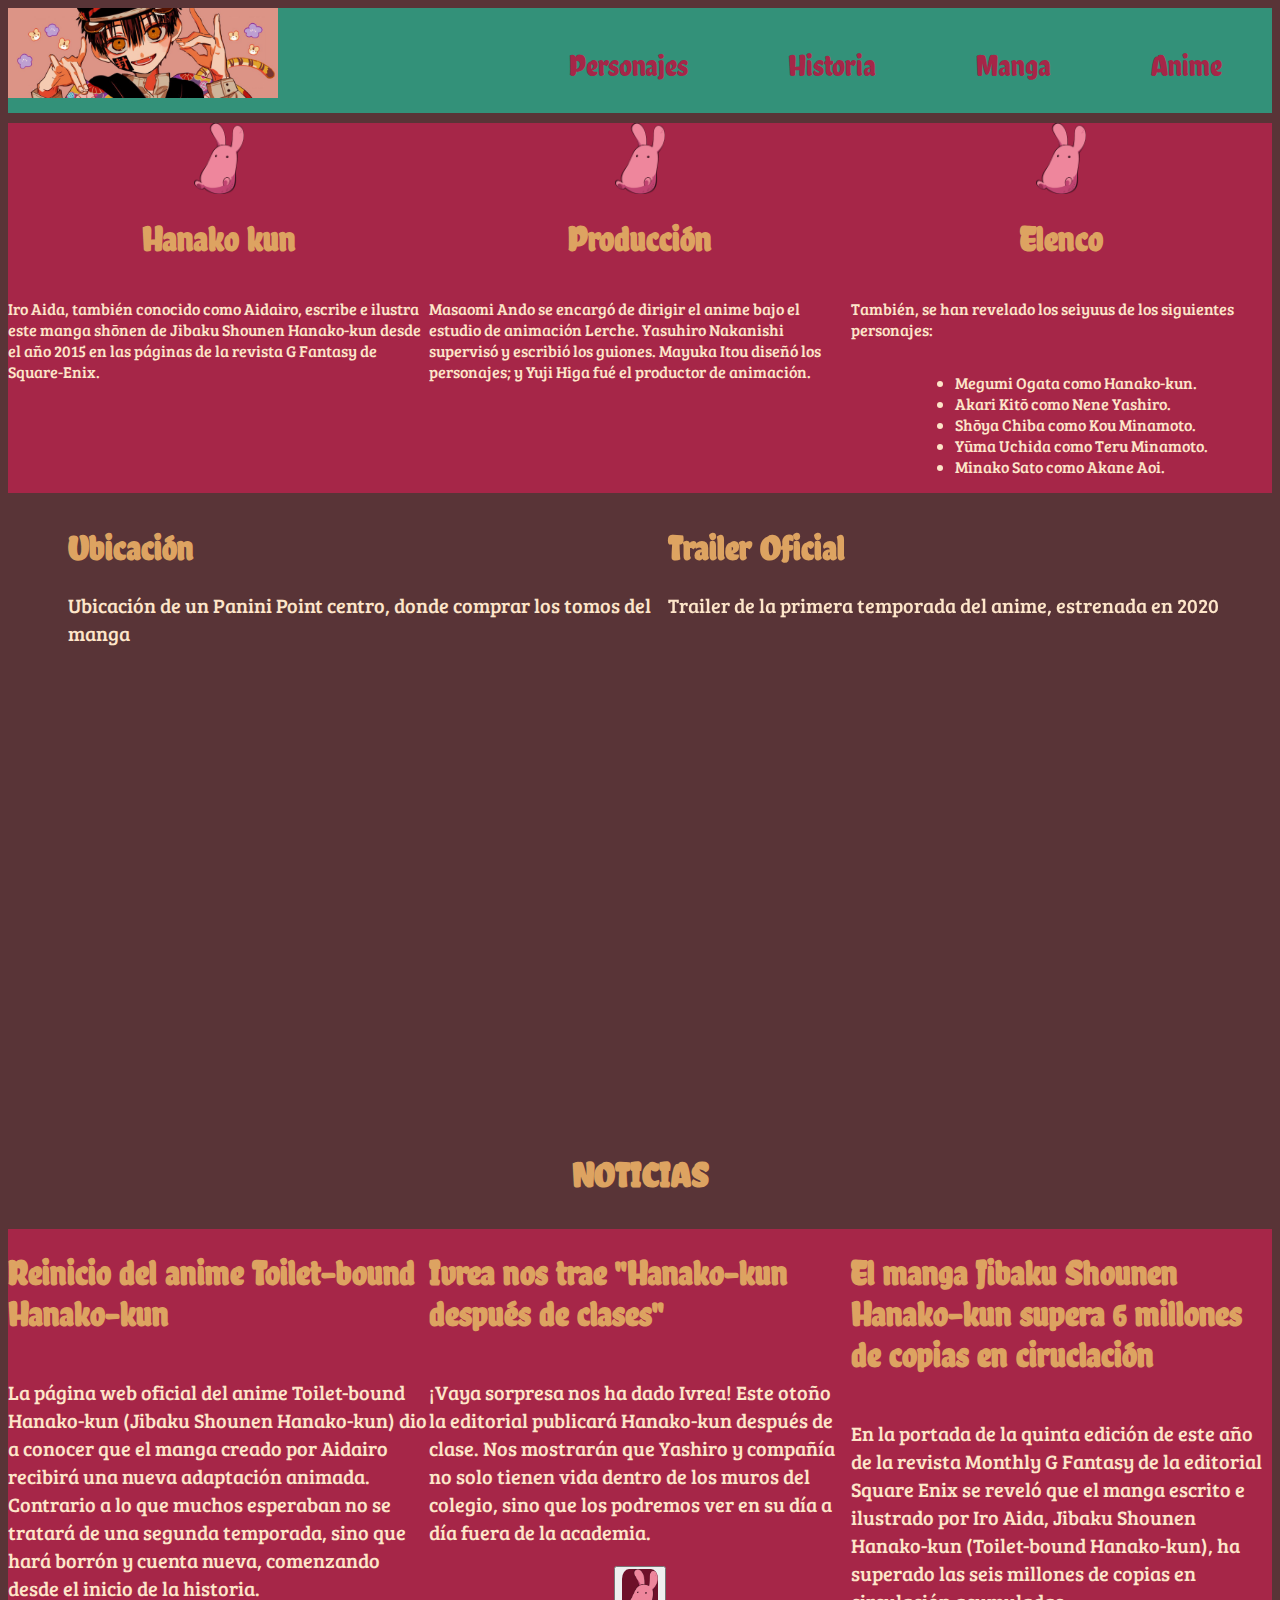
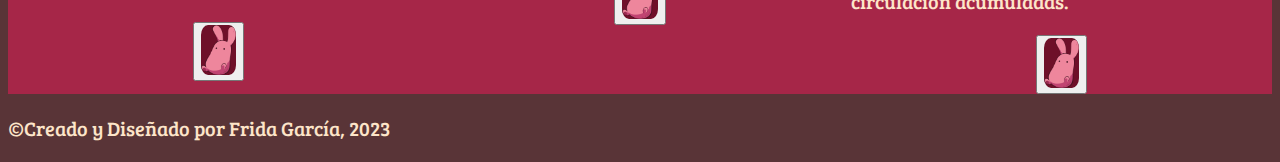
<file: index.html>
<!DOCTYPE html>
<html lang="es">
<head>
    <meta charset="UTF-8">
    <meta name="viewport" content="width=device-width, initial-scale=1.0">
    <link rel="stylesheet" href="style.css">
    <link href="https://cdn.jsdelivr.net/npm/bootstrap@5.3.0/dist/css/bootstrap.min.css" rel="stylesheet" integrity="sha384-9ndCyUaIbzAi2FUVXJi0CjmCapSmO7SnpJef0486qhLnuZ2cdeRhO02iuK6FUUVM" crossorigin="anonymous">
    <script defer src="./main.js"></script>
    <title>Hanako Kun</title>
    
</head>
<body>
    <header>
        <div>
             <img src="./Imágenes/banner hanako.jpeg" alt="Banner Hanako">
        </div>
        <nav>
            <ul>
                <a href="Personajes.html"><li>Personajes</li></a>
                <a href="Historia.html"><li>Historia</li></a>
                <a href="Manga.html"><li>Manga</li></a>
                <a href="Anime.html"><li>Anime</li></a>
            </ul> 
        </nav>
    </header>
  
    <div class="main">
        <div class="caja">
                <img src="./Imágenes/Mokke.webp" alt="Mokke">
                <h1>Hanako kun</h1>
                <p>Iro Aida, también conocido como Aidairo, escribe e ilustra este manga 
                shōnen de Jibaku Shounen Hanako-kun desde el año 2015 en las páginas de la revista G Fantasy de Square-Enix. </p>
        </div>

        <div class="caja">
                <img src="./Imágenes/Mokke.webp" alt="Mokke">
                <h1>Producción</h1> 
                <p>Masaomi Ando se encargó de dirigir el anime bajo el estudio de animación Lerche. 
                Yasuhiro Nakanishi supervisó y escribió los guiones. Mayuka Itou diseñó los personajes; y Yuji Higa fué el productor de animación.</p>
        </div>

        <div class="caja">
                <img src="./Imágenes/Mokke.webp" alt="Mokke">
                <h1>Elenco</h1>
                <p>También, se han revelado los seiyuus de los siguientes personajes:</p>
                    <ul id="lista">
                        <li>Megumi Ogata como Hanako-kun.</li>
                        <li>Akari Kitō como Nene Yashiro.</li>
                        <li>Shōya Chiba como Kou Minamoto.</li>
                        <li>Yūma Uchida como Teru Minamoto.</li>
                        <li>Minako Sato como Akane Aoi.</li>
                    </ul>
        </div>
    </div>

    <div class="recursos">
        <div>
            <h1>Ubicación</h1>
            <p>Ubicación de un Panini Point centro, donde comprar los tomos del manga</p>
            <iframe src="https://www.google.com/maps/embed?pb=!1m18!1m12!1m3!1d7525.148730209363!2d-99.14562905630372!3d19.430788!2m3!1f0!2f0!3f0!3m2!1i1024!2i768!4f13.1!3m3!1m2!1s0x85d1f9e2577cb16d%3A0x1641d27345a5e144!2sTienda%20Panini%20Frikiplaza%20S%C3%B3tano!5e0!3m2!1ses!2smx!4v1689350469993!5m2!1ses!2smx" width="600" height="450" style="border:0;" allowfullscreen="" loading="lazy" referrerpolicy="no-referrer-when-downgrade"></iframe>
        </div>

        <div>
            <h1>Trailer Oficial</h1>
            <p>Trailer de la primera temporada del anime, estrenada en 2020</p>
            <iframe width="560" height="315" src="https://www.youtube.com/embed/5HhN15iuHfw" title="YouTube video player" frameborder="0" allow="accelerometer; autoplay; clipboard-write; encrypted-media; gyroscope; picture-in-picture; web-share" allowfullscreen></iframe>
        </div>
    </div>
    <div class="titulonoticia">    
        <h1>NOTICIAS</h1>
    </div>

    <div class="contenedor">
        <div class="noticias">
            <h1>Reinicio del anime Toilet-bound Hanako-kun</h1>
            <div id="contenido">
                <p>La página web oficial del anime Toilet-bound Hanako-kun (Jibaku Shounen Hanako-kun) dio a conocer que el manga creado por Aidairo 
                    recibirá una nueva adaptación animada. Contrario a lo que muchos esperaban no se tratará de una segunda temporada, 
                    sino que hará borrón y cuenta nueva, comenzando desde el inicio de la historia. 
                </p>
            </div>
            <button onclick='muestra_oculta("contenido")'class="btn btn-#6b122a" form="contenido" > <img src="./Imágenes/Mokke.webp" alt="mokke"></button>
        </div>
        <div class="noticias">
            <h1>Ivrea nos trae "Hanako-kun después de clases"</h1>
            <div id="contenido1">
                <p>
                    ¡Vaya sorpresa nos ha dado Ivrea! Este otoño la editorial publicará Hanako-kun después de clase. Nos mostrarán que Yashiro y compañía 
                    no solo tienen vida dentro de los muros del colegio, sino que los podremos ver en su día a día fuera de la academia.
                </p>
            </div>
            <button onclick='muestra_oculta("contenido1")' class="btn btn-#6b122a" form="contenido1" ><img src="./Imágenes/Mokke.webp" alt="mokke"></button>
        </div>
        <div class="noticias">
            <h1>El manga Jibaku Shounen Hanako-kun supera 6 millones de copias en ciruclación</h1>
            <div id="contenido2">
                <p>
                    En la portada de la quinta edición de este año de la revista Monthly G Fantasy de la editorial Square Enix se reveló que el manga escrito 
                    e ilustrado por Iro Aida, Jibaku Shounen Hanako-kun (Toilet-bound Hanako-kun), ha superado las seis millones de copias en circulación acumuladas.
                </p>
            </div>
            <button onclick='muestra_oculta("contenido2")' class="btn btn-#6b122a" form="contenido2" ><img src="./Imágenes/Mokke.webp" alt="mokke"></button>
        </div>
    </div>

   <footer>
    <p>&copy;Creado y Diseñado por Frida García, 2023</p>
   </footer>
   
</body>
</html>
</file>
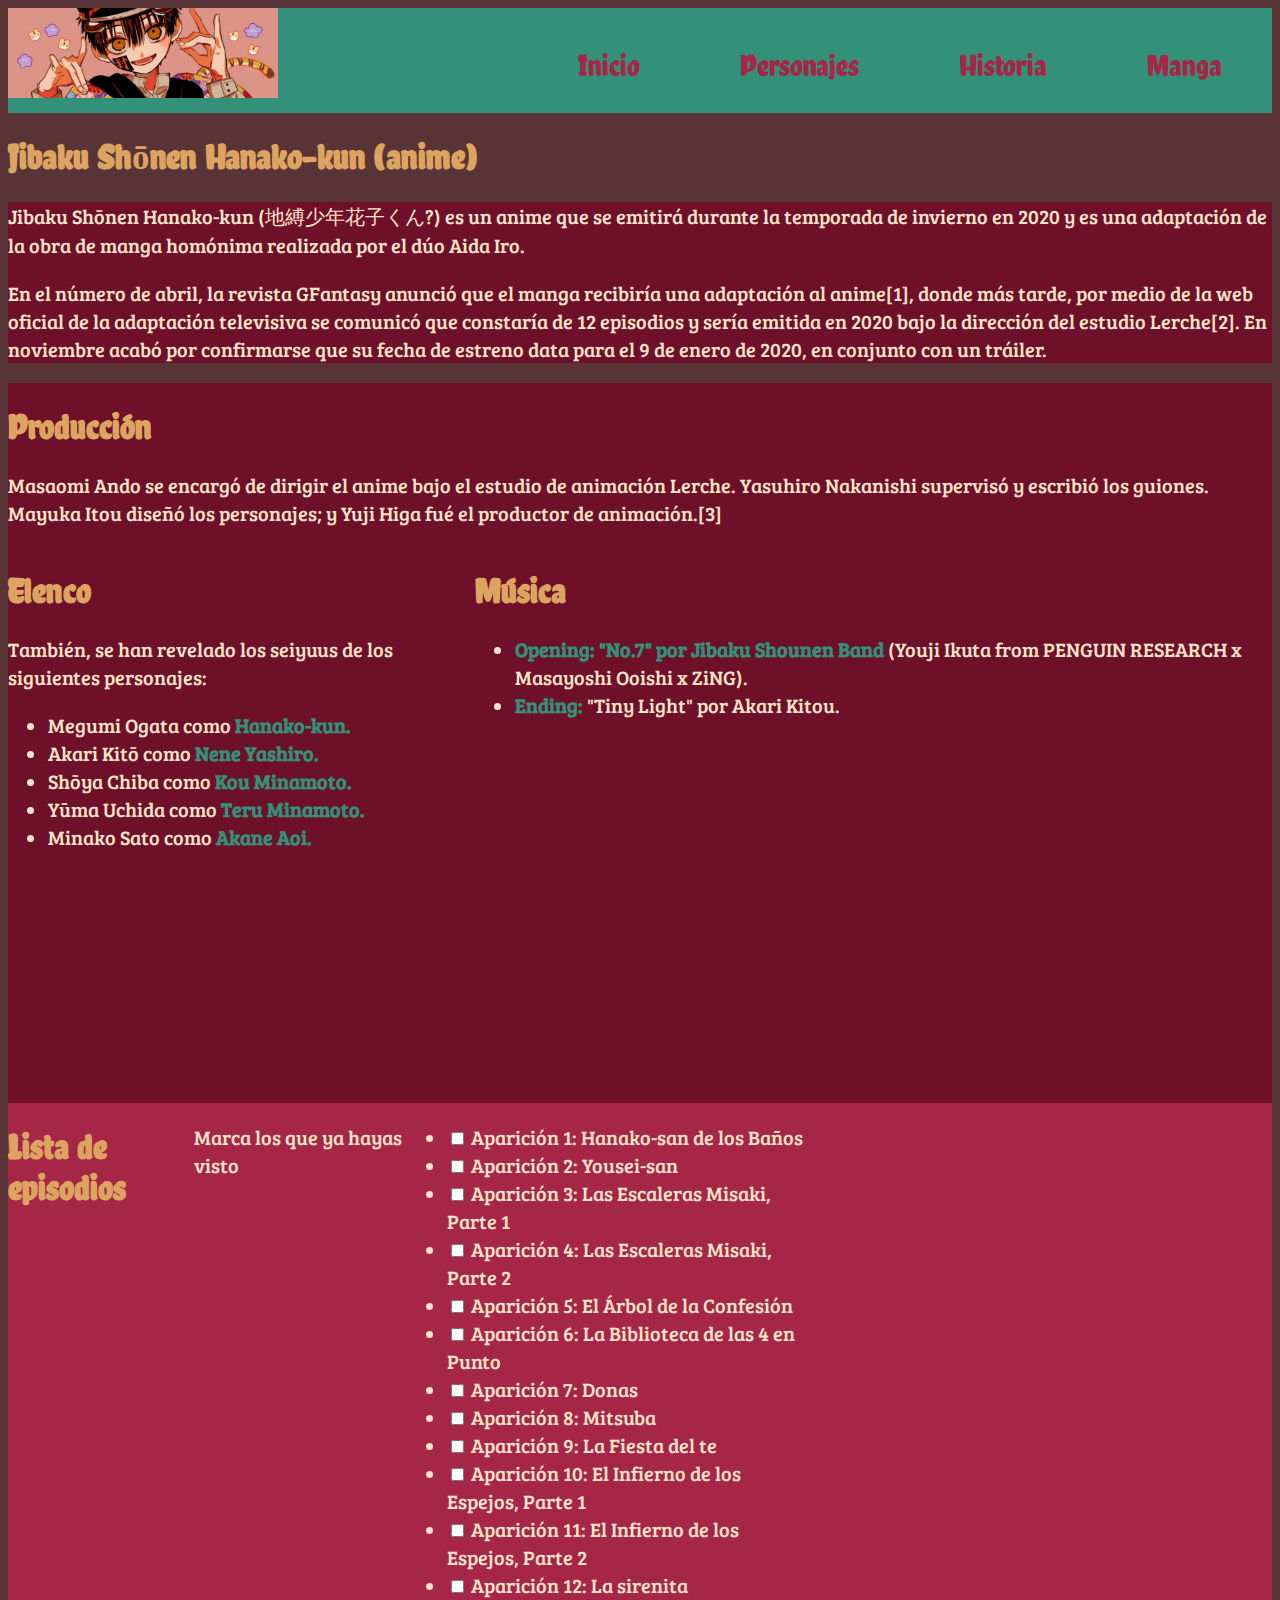
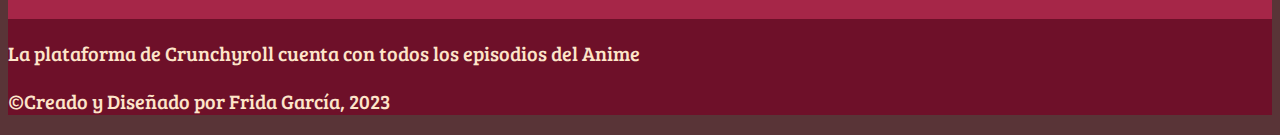
<file: Anime.html>
<!DOCTYPE html>
<html lang="es">
<head>
    <meta charset="UTF-8">
    <meta name="viewport" content="width=device-width, initial-scale=1.0">
    <link rel="stylesheet" href="style.css">
    <title>Anime</title>
</head>
<body>
    <header>
        <div>
             <img src="./Imágenes/banner hanako.jpeg" alt="Banner Hanako">
        </div>
        <nav>
            <ul>
                <a href="index.html"><li>Inicio</li></a>
                <a href="Personajes.html"><li>Personajes</li></a>
                <a href="Historia.html"><li>Historia</li></a>
                <a href="Manga.html"><li>Manga</li></a>

            </ul> 
        </nav>
    </header>
    
    <div>
        <h1>Jibaku Shōnen Hanako-kun (anime)</h1>
    </div>

    <div class="animeintro">
        <p class="texto1">
            Jibaku Shōnen Hanako-kun (地縛少年花子くん?) es un anime que se emitirá durante la temporada de invierno en 2020 y es una adaptación de la obra de manga homónima realizada por el dúo Aida Iro.
        </p>
        <p>
            En el número de abril, la revista GFantasy anunció que el manga recibiría una adaptación al anime[1], donde más tarde, por medio de la web oficial de la adaptación televisiva se comunicó que constaría de 12 episodios y sería emitida en 2020 bajo la dirección del estudio Lerche[2]. En noviembre acabó por confirmarse que su fecha de estreno data para el 9 de enero de 2020, en conjunto con un tráiler.
        </p>
    </div>

    <div class="container-anime">
        <div class="row">
            <div class="col-md-12">
                <h1>Producción</h1>
                <p>
                    Masaomi Ando se encargó de dirigir el anime bajo el estudio de animación Lerche. Yasuhiro Nakanishi supervisó y escribió los guiones. Mayuka Itou diseñó los personajes; y Yuji Higa fué el productor de animación.[3]
                </p>
            </div>
        </div>

        <div class="row">
            <div class="col-md-8">
                <h1>Elenco</h1>
                <p>También, se han revelado los seiyuus de los siguientes personajes:
                </p>
                <ul>
                    <li>Megumi Ogata como <strong>Hanako-kun.</strong></li>
                    <li>Akari Kitō como <strong>Nene Yashiro.</strong></li> 
                    <li>Shōya Chiba como <strong>Kou Minamoto.</strong></li>
                    <li>Yūma Uchida como <strong>Teru Minamoto.</strong></li>
                    <li>Minako Sato como <strong>Akane Aoi.</strong></li>
                </ul>
            </div>
            <div class="col-md-4">
                <h1>Música</h1>
                <ul>
                    <li><strong>Opening: "No.7" por Jibaku Shounen Band</strong> 
                        (Youji Ikuta from PENGUIN RESEARCH x Masayoshi Ooishi x ZiNG).</li>
                    <li><strong>Ending:</strong> "Tiny Light" por Akari Kitou.</li>
                </ul>
                <iframe width="600" height="350" src="https://www.youtube.com/embed/da3bYroZNSE" title="YouTube video player" frameborder="0" allow="accelerometer; autoplay; clipboard-write; encrypted-media; gyroscope; picture-in-picture; web-share" allowfullscreen></iframe>
            </div>
        </div>

        <div class="episodiosanime">

                <h1>Lista de episodios</h1>
                <p>Marca los que ya hayas visto</p>

                <ul class="list-group">
                    <li class="list-group-item">
                    <input class="form-check-input me-1" type="checkbox" value="" aria-label="...">
                    Aparición 1: Hanako-san de los Baños
                    </li>
                    <li class="list-group-item">
                    <input class="form-check-input me-1" type="checkbox" value="" aria-label="...">
                    Aparición 2: Yousei-san
                    </li>
                    <li class="list-group-item">
                    <input class="form-check-input me-1" type="checkbox" value="" aria-label="...">
                    Aparición 3: Las Escaleras Misaki, Parte 1
                    </li>
                    <li class="list-group-item">
                    <input class="form-check-input me-1" type="checkbox" value="" aria-label="...">
                    Aparición 4: Las Escaleras Misaki, Parte 2
                    </li>
                    <li class="list-group-item">
                    <input class="form-check-input me-1" type="checkbox" value="" aria-label="...">
                    Aparición 5: El Árbol de la Confesión
                    </li>
                    <li class="list-group-item">
                        <input class="form-check-input me-1" type="checkbox" value="" aria-label="...">
                        Aparición 6: La Biblioteca de las 4 en Punto
                    </li>
                    <li class="list-group-item">
                        <input class="form-check-input me-1" type="checkbox" value="" aria-label="...">
                        Aparición 7: Donas
                    </li>
                    <li class="list-group-item">
                        <input class="form-check-input me-1" type="checkbox" value="" aria-label="...">
                        Aparición 8: Mitsuba
                    </li>
                    <li class="list-group-item">
                        <input class="form-check-input me-1" type="checkbox" value="" aria-label="...">
                        Aparición 9: La Fiesta del te
                    </li>
                    <li class="list-group-item">
                        <input class="form-check-input me-1" type="checkbox" value="" aria-label="...">
                        Aparición 10: El Infierno de los Espejos, Parte 1
                    </li>
                    <li class="list-group-item">
                        <input class="form-check-input me-1" type="checkbox" value="" aria-label="...">
                        Aparición 11: El Infierno de los Espejos, Parte 2
                    </li>
                    <li class="list-group-item">
                        <input class="form-check-input me-1" type="checkbox" value="" aria-label="...">
                        Aparición 12: La sirenita
                    </li>
                </ul>

            <iframe width="560" height="315" src="https://www.youtube.com/embed/PKW29m8oDe8" title="YouTube video player" frameborder="0" allow="accelerometer; autoplay; clipboard-write; encrypted-media; gyroscope; picture-in-picture; web-share" allowfullscreen></iframe>
        </div>

        <div>
            <p>La plataforma de Crunchyroll cuenta con todos los episodios del Anime
            </p>
        </div>
    <footer>
        <p>&copy;Creado y Diseñado por Frida García, 2023</p>
       </footer>
       
</body>
</html>
</file>
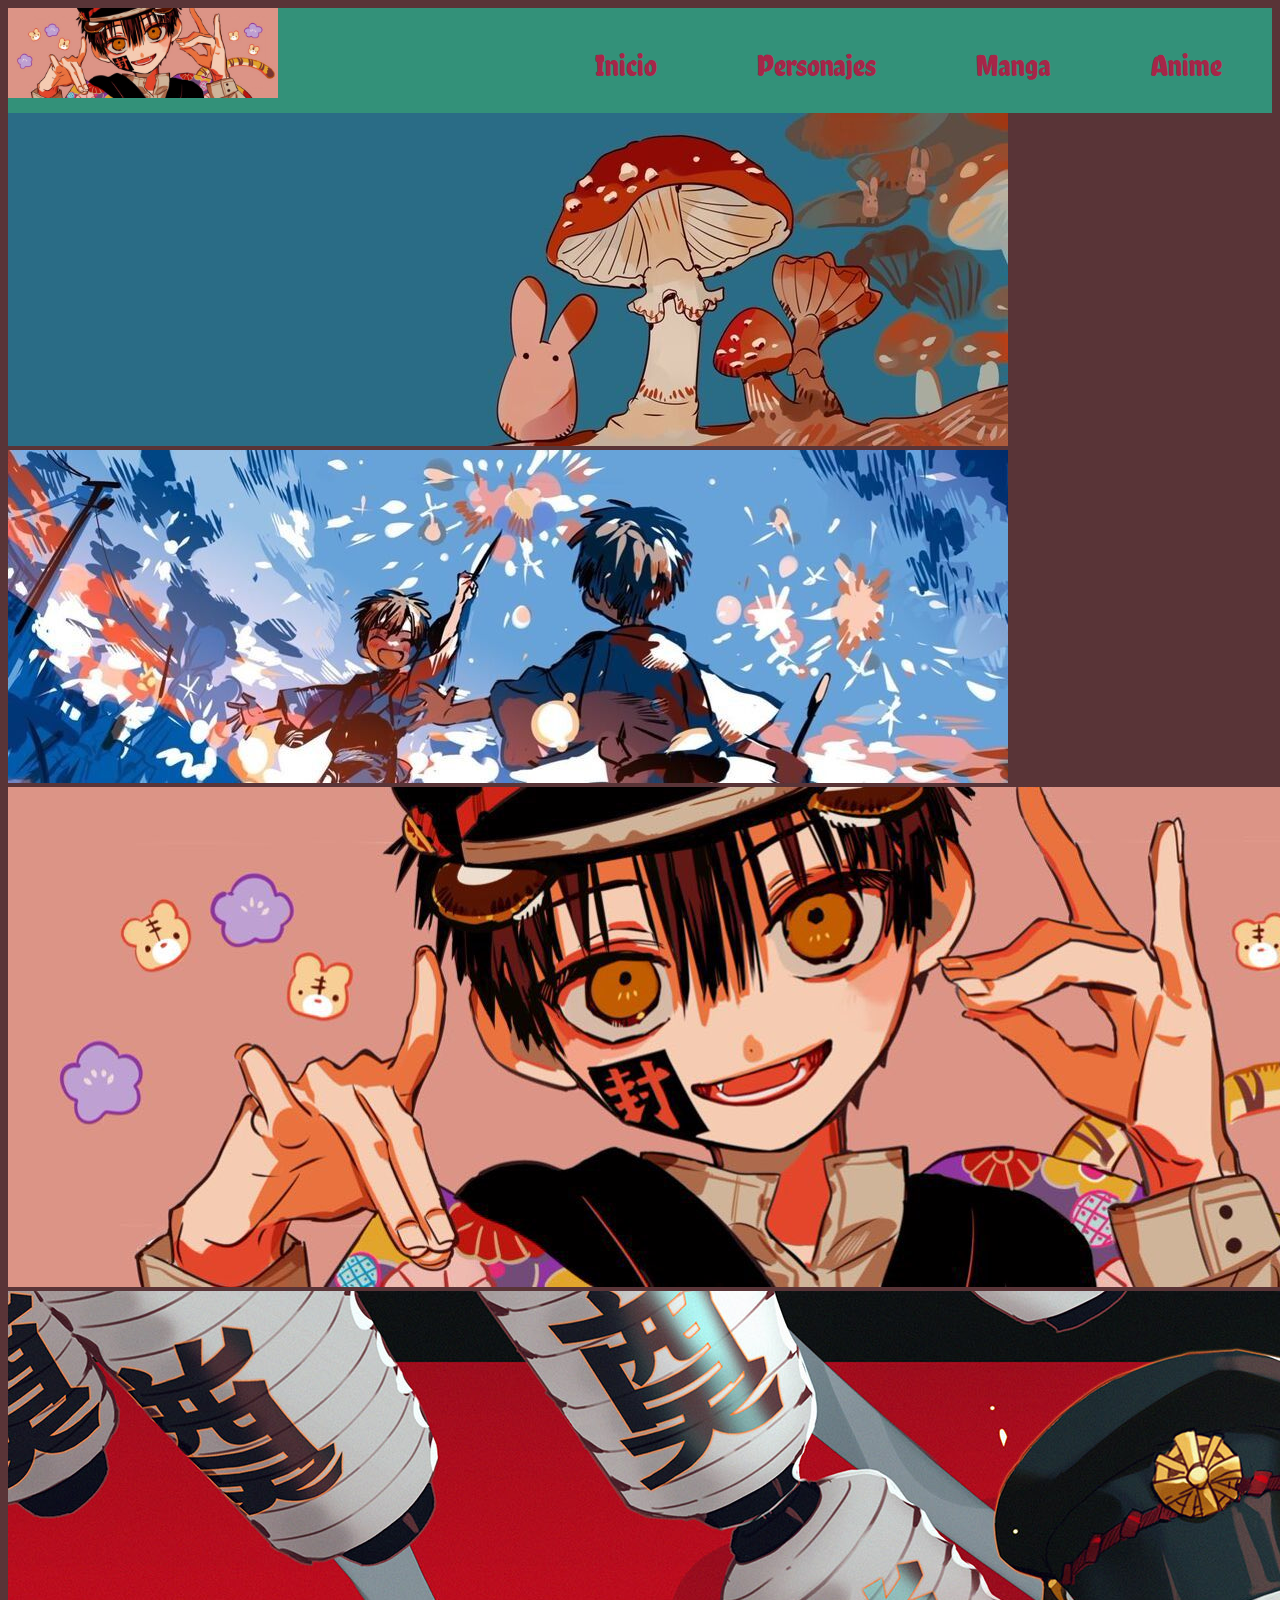
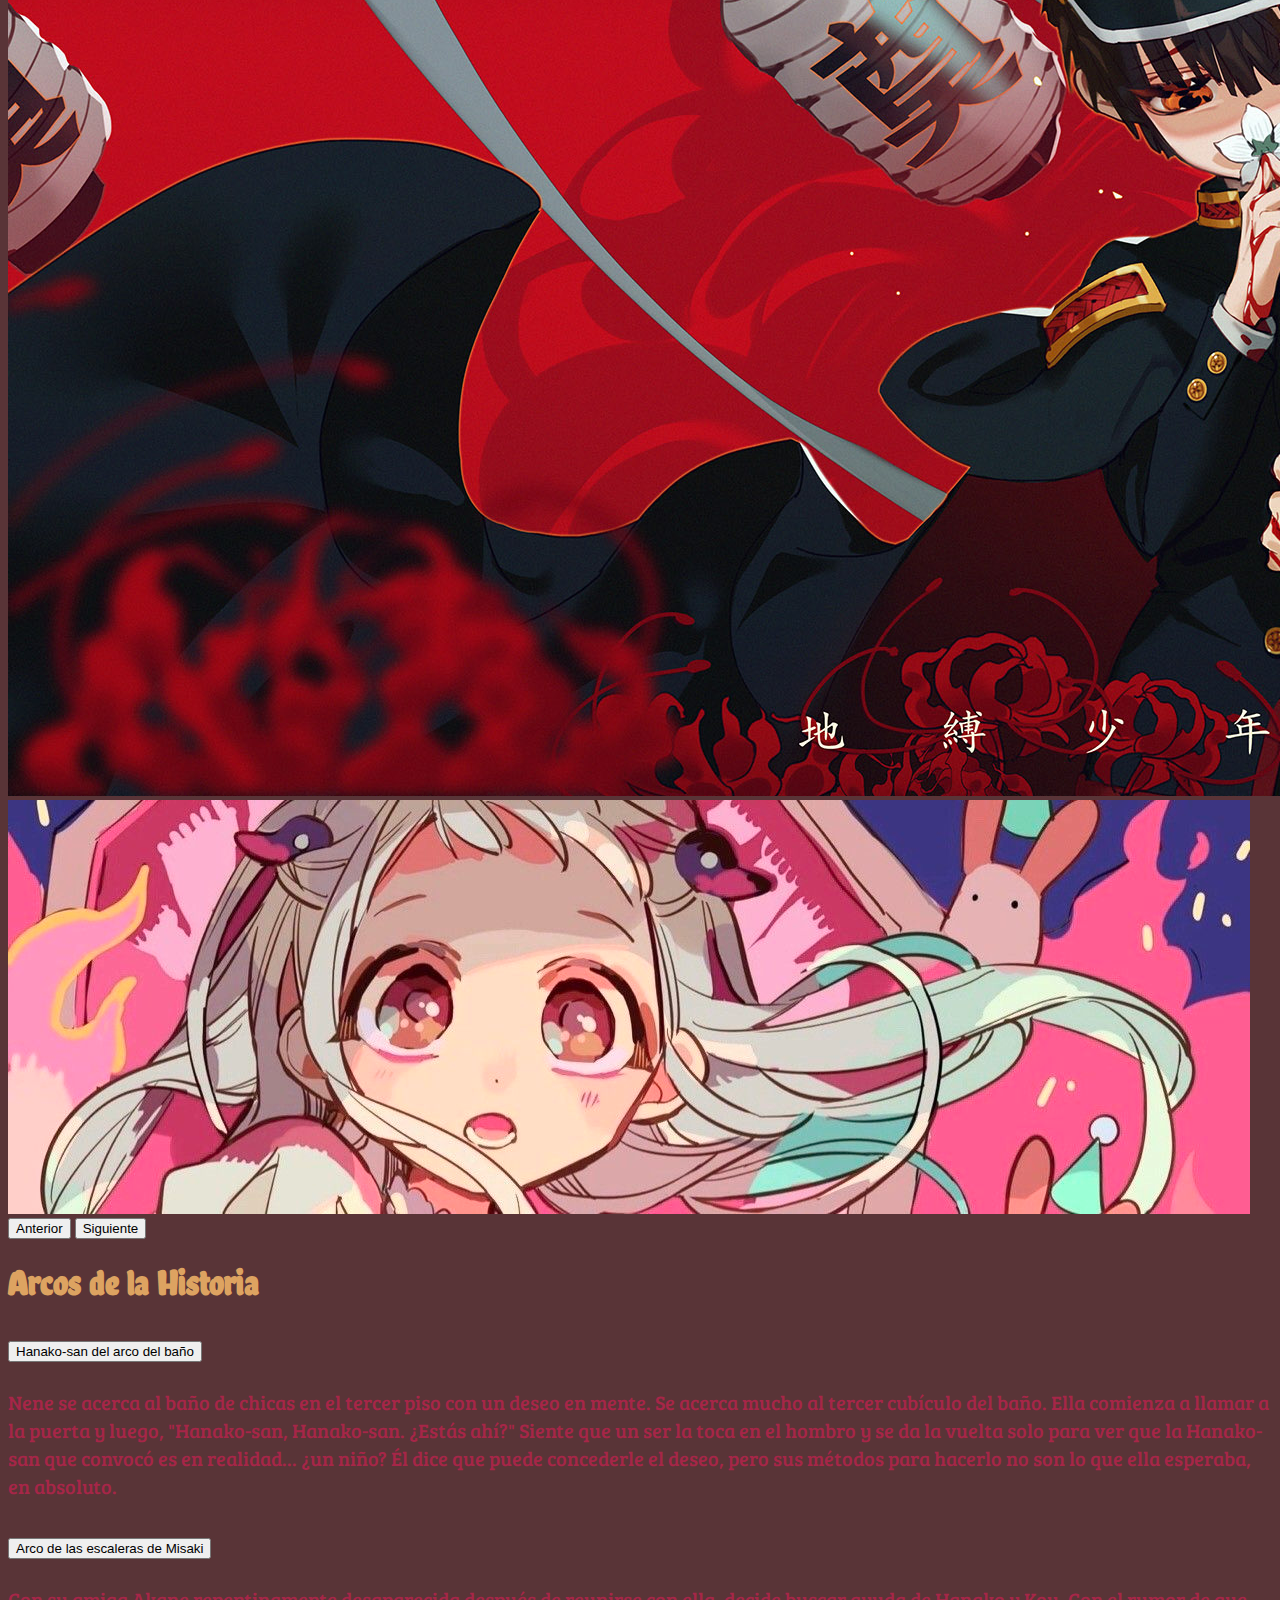
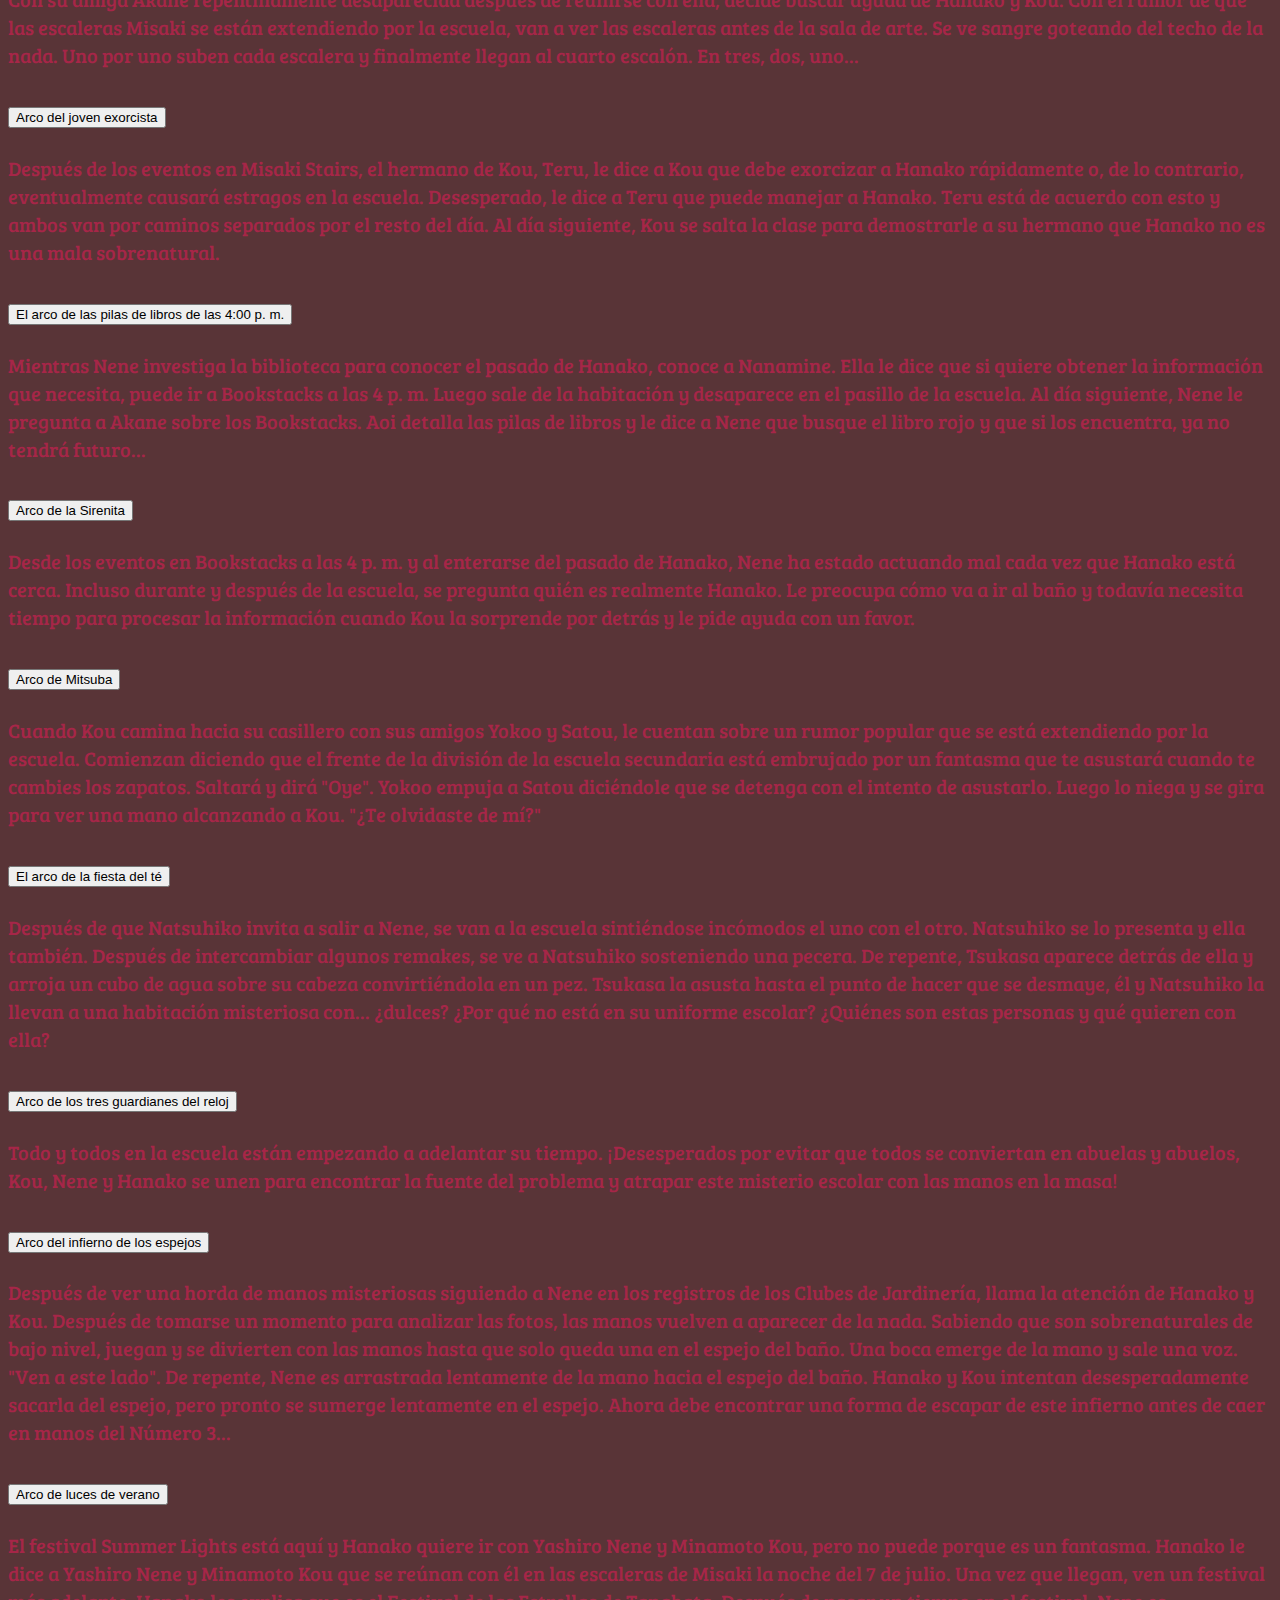
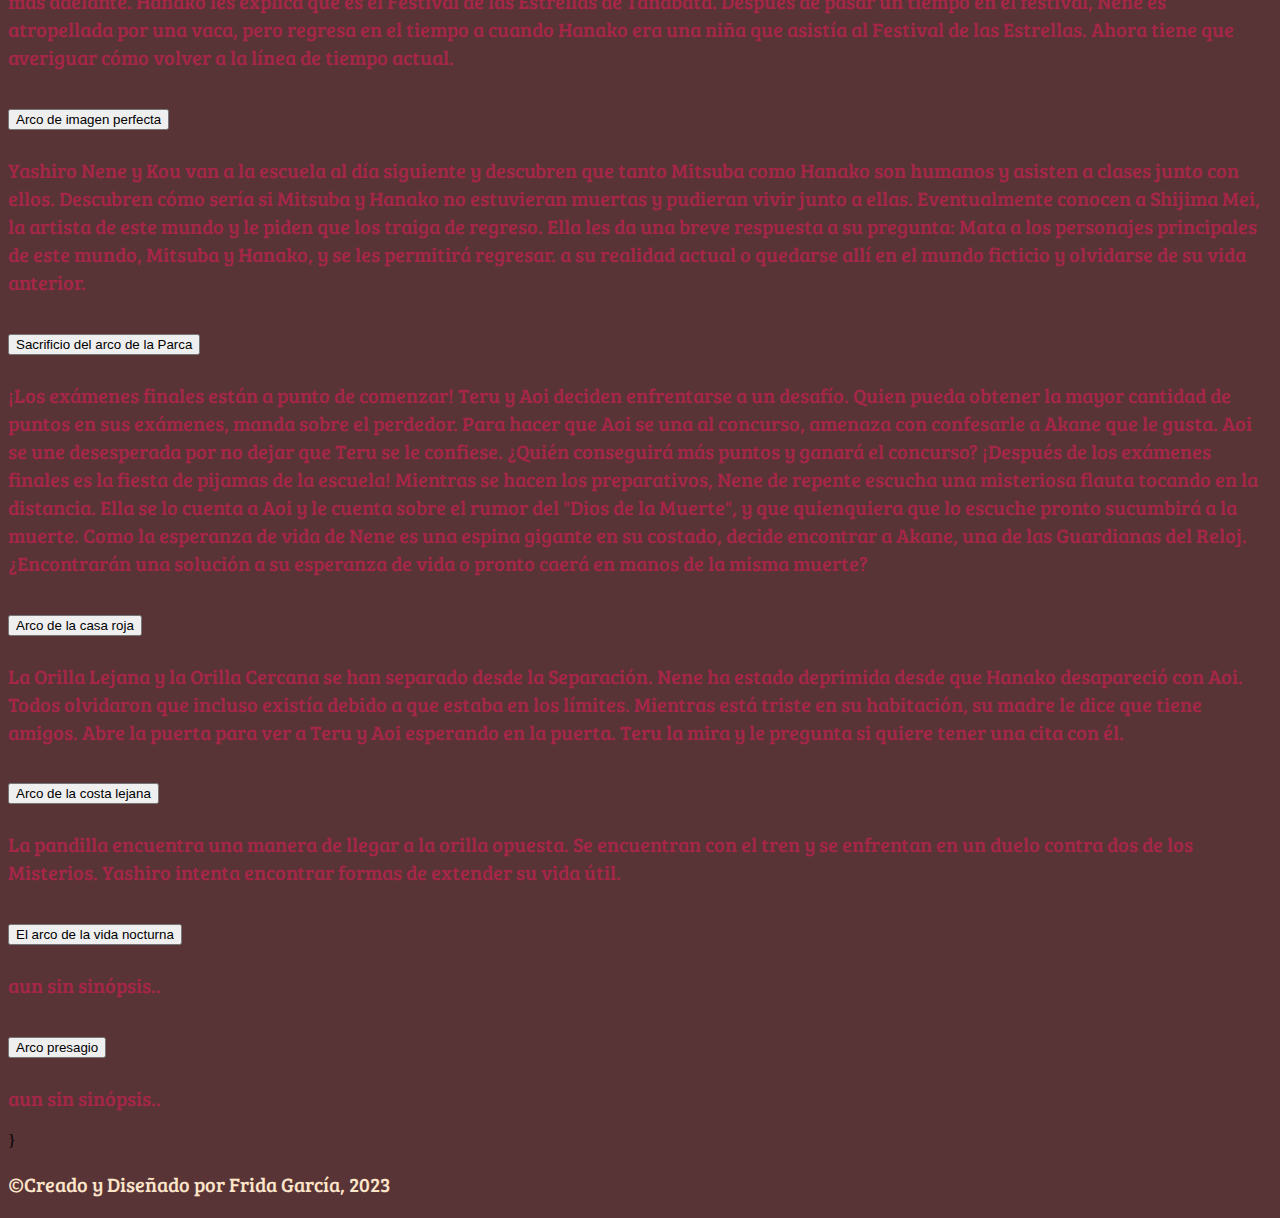
<file: Historia.html>
<!DOCTYPE html>
<html lang="es">
<head>
    <meta charset="UTF-8">
    <meta name="viewport" content="width=device-width, initial-scale=1.0">
    <link rel="stylesheet" href="style.css">
    <title>Historia</title>
    <link href="https://cdn.jsdelivr.net/npm/bootstrap@5.0.2/dist/css/bootstrap.min.css" rel="stylesheet" integrity="sha384-EVSTQN3/azprG1Anm3QDgpJLIm9Nao0Yz1ztcQTwFspd3yD65VohhpuuCOmLASjC" crossorigin="anonymous">
</head>
<body>
  <header>
    <div>
         <img src="./Imágenes/banner hanako.jpeg" alt="Banner Hanako">
    </div>
    <nav>
        <ul>
            <a href="index.html"><li>Inicio</li></a>
            <a href="Personajes.html"><li>Personajes</li></a>
            <a href="Manga.html"><li>Manga</li></a>
            <a href="Anime.html"><li>Anime</li></a>
        </ul> 
    </nav>
  </header>
    <div id="carouselExampleControls" class="carousel slide" data-bs-ride="carousel">
        <div class="carousel-inner">
          <div class="carousel-item active">
            <img src="./Imágenes/banner azul.jpeg" class="d-block w-100" alt="azul">
          </div>
          <div class="carousel-item">
            <img src="./Imágenes/banner blue.jpeg" class="d-block w-100" alt="blue">
          </div>
          <div class="carousel-item">
            <img src="./Imágenes/banner hanako.jpeg" class="d-block w-100" alt="hanako">
          </div>
          <div class="carousel-item">
            <img src="./Imágenes/banner red.jpg" class="d-block w-100" alt="red">
          </div>
          <div class="carousel-item">
            <img src="./Imágenes/banner yashiro.jpeg" class="d-block w-100" alt="yashiro">
          </div>
        </div>
        <button class="carousel-control-prev" type="button" data-bs-target="#carouselExampleControls" data-bs-slide="prev">
            <span class="carousel-control-prev-icon" aria-hidden="true"></span>
            <span class="visually-hidden">Anterior</span>
        </button>
        <button class="carousel-control-next" type="button" data-bs-target="#carouselExampleControls" data-bs-slide="next">
            <span class="carousel-control-next-icon" aria-hidden="true"></span>
            <span class="visually-hidden">Siguiente</span>
        </button>
      </div>

      <div>
        <h1>Arcos de la Historia</h1>
      </div>

      <div class="acordeon">
        <div class="accordion" id="accordionExample">
          <div class="accordion-item">
            <h2 class="accordion-header" id="headingOne">
              <button class="accordion-button" type="button" data-bs-toggle="collapse" data-bs-target="#collapseOne" aria-expanded="true" aria-controls="collapseOne">
                Hanako-san del arco del baño
              </button>
            </h2>
            <div id="collapseOne" class="accordion-collapse collapse show" aria-labelledby="headingOne" data-bs-parent="#accordionExample">
              <div class="accordion-body">
                <p>Nene se acerca al baño de chicas en el tercer piso con un deseo en mente. Se acerca mucho al tercer cubículo del baño. 
                  Ella comienza a llamar a la puerta y luego, "Hanako-san, Hanako-san. ¿Estás ahí?" Siente que un ser la toca en el hombro y se da la vuelta solo para ver que la Hanako-san que convocó es en realidad... 
                  ¿un niño? Él dice que puede concederle el deseo, pero sus métodos para hacerlo no son lo que ella esperaba, en absoluto.
                </p>
              </div>
            </div>
          </div>
          <div class="accordion-item">
            <h2 class="accordion-header" id="headingTwo">
              <button class="accordion-button collapsed" type="button" data-bs-toggle="collapse" data-bs-target="#collapseTwo" aria-expanded="false" aria-controls="collapseTwo">
                Arco de las escaleras de Misaki
              </button>
            </h2>
            <div id="collapseTwo" class="accordion-collapse collapse" aria-labelledby="headingTwo" data-bs-parent="#accordionExample">
              <div class="accordion-body">
                <p>Con su amiga Akane repentinamente desaparecida después de reunirse con ella, decide buscar ayuda de Hanako y Kou. Con el rumor de que las escaleras Misaki se están extendiendo por la escuela, 
                  van a ver las escaleras antes de la sala de arte. Se ve sangre goteando del techo de la nada. Uno por uno suben cada escalera y finalmente llegan al cuarto escalón. En tres, dos, uno...
                </p>
              </div>
            </div>
          </div>
          <div class="accordion-item">
            <h2 class="accordion-header" id="headingThree">
              <button class="accordion-button collapsed" type="button" data-bs-toggle="collapse" data-bs-target="#collapseThree" aria-expanded="false" aria-controls="collapseThree">
                Arco del joven exorcista
              </button>
            </h2>
            <div id="collapseThree" class="accordion-collapse collapse" aria-labelledby="headingThree" data-bs-parent="#accordionExample">
              <div class="accordion-body">
                <p>Después de los eventos en Misaki Stairs, el hermano de Kou, Teru, le dice a Kou que debe exorcizar a Hanako rápidamente o, de lo contrario, eventualmente causará estragos en la escuela. 
                  Desesperado, le dice a Teru que puede manejar a Hanako. Teru está de acuerdo con esto y ambos van por caminos separados por el resto del día. Al día siguiente, Kou se salta la clase para demostrarle a su hermano que Hanako no es una mala sobrenatural.
                </p>
              </div>
            </div>
          </div>
          <div class="accordion-item">
            <h2 class="accordion-header" id="headingFour">
              <button class="accordion-button collapsed" type="button" data-bs-toggle="collapse" data-bs-target="#collapseFour" aria-expanded="false" aria-controls="collapseFour">
                El arco de las pilas de libros de las 4:00 p. m.
              </button>
            </h2>
            <div id="collapseFour" class="accordion-collapse collapse" aria-labelledby="headingFour" data-bs-parent="#accordionExample">
              <div class="accordion-body">
                <p>Mientras Nene investiga la biblioteca para conocer el pasado de Hanako, conoce a Nanamine. Ella le dice que si quiere obtener la información que necesita, puede ir a Bookstacks a las 4 p. m. 
                  Luego sale de la habitación y desaparece en el pasillo de la escuela. Al día siguiente, Nene le pregunta a Akane sobre los Bookstacks. Aoi detalla las pilas de libros y le dice a Nene que busque el libro rojo y que si los encuentra, ya no tendrá futuro...
                </p>
              </div>
            </div>
          </div>
          <div class="accordion-item">
            <h2 class="accordion-header" id="headingFive">
              <button class="accordion-button collapsed" type="button" data-bs-toggle="collapse" data-bs-target="#collapseFive" aria-expanded="false" aria-controls="ccollapseFive">
                Arco de la Sirenita
              </button>
            </h2>
            <div id="collapseFive" class="accordion-collapse collapse" aria-labelledby="headingFive" data-bs-parent="#accordionExample">
              <div class="accordion-body">
                <p>Desde los eventos en Bookstacks a las 4 p. m. y al enterarse del pasado de Hanako, Nene ha estado actuando mal cada vez que Hanako está cerca. Incluso durante y después de la escuela, se pregunta quién es realmente Hanako. 
                  Le preocupa cómo va a ir al baño y todavía necesita tiempo para procesar la información cuando Kou la sorprende por detrás y le pide ayuda con un favor.
                </p>  
              </div>
            </div>
          </div>
          <div class="accordion-item">
            <h2 class="accordion-header" id="headingSix">
              <button class="accordion-button collapsed" type="button" data-bs-toggle="collapse" data-bs-target="#collapseSix" aria-expanded="false" aria-controls="collapseSix">
                Arco de Mitsuba
              </button>
            </h2>
            <div id="collapseSix" class="accordion-collapse collapse" aria-labelledby="headingSix" data-bs-parent="#accordionExample">
              <div class="accordion-body">
                <p>Cuando Kou camina hacia su casillero con sus amigos Yokoo y Satou, le cuentan sobre un rumor popular que se está extendiendo por la escuela. Comienzan diciendo que el frente de la división de la escuela secundaria está embrujado por un fantasma 
                  que te asustará cuando te cambies los zapatos. Saltará y dirá "Oye". Yokoo empuja a Satou diciéndole que se detenga con el intento de asustarlo. Luego lo niega y se gira para ver una mano alcanzando a Kou. "¿Te olvidaste de mí?"
                </p>
              </div>
            </div>
          </div>
          <div class="accordion-item">
            <h2 class="accordion-header" id="headingSeven">
              <button class="accordion-button collapsed" type="button" data-bs-toggle="collapse" data-bs-target="#collapseSeven" aria-expanded="false" aria-controls="collapseSeven">
                El arco de la fiesta del té
              </button>
            </h2>
            <div id="collapseSeven" class="accordion-collapse collapse" aria-labelledby="headingSeven" data-bs-parent="#accordionExample">
              <div class="accordion-body">
               <p>Después de que Natsuhiko invita a salir a Nene, se van a la escuela sintiéndose incómodos el uno con el otro. Natsuhiko se lo presenta y ella también. Después de intercambiar algunos remakes, 
                  se ve a Natsuhiko sosteniendo una pecera. De repente, Tsukasa aparece detrás de ella y arroja un cubo de agua sobre su cabeza convirtiéndola en un pez. 
                  Tsukasa la asusta hasta el punto de hacer que se desmaye, él y Natsuhiko la llevan a una habitación misteriosa con... ¿dulces? ¿Por qué no está en su uniforme escolar? ¿Quiénes son estas personas y qué quieren con ella?
                </p>
              </div>
            </div>
          </div>
          <div class="accordion-item">
            <h2 class="accordion-header" id="headingOcho">
              <button class="accordion-button collapsed" type="button" data-bs-toggle="collapse" data-bs-target="#collapseOcho" aria-expanded="false" aria-controls="collapseOcho">
                Arco de los tres guardianes del reloj
              </button>
            </h2>
            <div id="collapseOcho" class="accordion-collapse collapse" aria-labelledby="headingOcho" data-bs-parent="#accordionExample">
              <div class="accordion-body">
                <p>Todo y todos en la escuela están empezando a adelantar su tiempo. ¡Desesperados por evitar que todos se conviertan en abuelas y abuelos, Kou, Nene y Hanako se unen para encontrar la fuente del problema y 
                  atrapar este misterio escolar con las manos en la masa!
                </p>
              </div>
            </div>
          </div>
          <div class="accordion-item">
            <h2 class="accordion-header" id="headingnueve">
              <button class="accordion-button collapsed" type="button" data-bs-toggle="collapse" data-bs-target="#collapsenueve" aria-expanded="false" aria-controls="collapsenueve">
                Arco del infierno de los espejos
              </button>
            </h2>
            <div id="collapsenueve" class="accordion-collapse collapse" aria-labelledby="headingnueve" data-bs-parent="#accordionExample">
              <div class="accordion-body">
                <p>Después de ver una horda de manos misteriosas siguiendo a Nene en los registros de los Clubes de Jardinería, llama la atención de Hanako y Kou. Después de tomarse un momento para analizar las fotos, las manos vuelven a aparecer de la nada. Sabiendo que son sobrenaturales de bajo nivel, juegan y se divierten con las manos hasta que solo queda una en el espejo del baño. Una boca emerge de la mano y sale una voz. "Ven a este lado". 
                  De repente, Nene es arrastrada lentamente de la mano hacia el espejo del baño. Hanako y Kou intentan desesperadamente sacarla del espejo, pero pronto se sumerge lentamente en el espejo. Ahora debe encontrar una forma de escapar de este infierno antes de caer en manos del Número 3...
                </p>
              </div>
            </div>
          </div>
          <div class="accordion-item">
            <h2 class="accordion-header" id="headingdiez">
              <button class="accordion-button collapsed" type="button" data-bs-toggle="collapse" data-bs-target="#collapsediez" aria-expanded="false" aria-controls="collapsediez">
                Arco de luces de verano
              </button>
            </h2>
            <div id="collapsediez" class="accordion-collapse collapse" aria-labelledby="headingdiez" data-bs-parent="#accordionExample">
              <div class="accordion-body">
                <p>El festival Summer Lights está aquí y Hanako quiere ir con Yashiro Nene y Minamoto Kou, pero no puede porque es un fantasma. Hanako le dice a Yashiro Nene y Minamoto Kou que se reúnan con él en las escaleras de Misaki la noche del 7 de julio. Una vez que llegan, 
                  ven un festival más adelante. Hanako les explica que es el Festival de las Estrellas de Tanabata. Después de pasar un tiempo en el festival, Nene es atropellada por una vaca, pero regresa en el tiempo a cuando Hanako era una niña que asistía al Festival de las Estrellas. Ahora tiene que averiguar cómo volver a la línea de tiempo actual.
                </p>
              </div>
            </div>
          </div>
          <div class="accordion-item">
            <h2 class="accordion-header" id="headingonce">
              <button class="accordion-button collapsed" type="button" data-bs-toggle="collapse" data-bs-target="#collapseonce" aria-expanded="false" aria-controls="collapseonce">
                Arco de imagen perfecta
              </button>
            </h2>
            <div id="collapseonce" class="accordion-collapse collapse" aria-labelledby="headingonce" data-bs-parent="#accordionExample">
              <div class="accordion-body">
                <p>Yashiro Nene y Kou van a la escuela al día siguiente y descubren que tanto Mitsuba como Hanako son humanos y asisten a clases junto con ellos. Descubren cómo sería si Mitsuba y Hanako no estuvieran muertas y pudieran vivir junto a ellas. Eventualmente conocen a Shijima Mei, la artista de este mundo y le piden que los traiga de regreso. 
                  Ella les da una breve respuesta a su pregunta: Mata a los personajes principales de este mundo, Mitsuba y Hanako, y se les permitirá regresar. a su realidad actual o quedarse allí en el mundo ficticio y olvidarse de su vida anterior.
                </p>
              </div>
            </div>
          </div>
          <div class="accordion-item">
            <h2 class="accordion-header" id="headingdoce">
              <button class="accordion-button collapsed" type="button" data-bs-toggle="collapse" data-bs-target="#collapsedoce" aria-expanded="false" aria-controls="collapsedoce">
                Sacrificio del arco de la Parca
              </button>
            </h2>
            <div id="collapsedoce" class="accordion-collapse collapse" aria-labelledby="headingdoce" data-bs-parent="#accordionExample">
              <div class="accordion-body">
                <p>¡Los exámenes finales están a punto de comenzar! Teru y Aoi deciden enfrentarse a un desafío. Quien pueda obtener la mayor cantidad de puntos en sus exámenes, manda sobre el perdedor. Para hacer que Aoi se una al concurso, amenaza con confesarle a Akane que le gusta. 
                  Aoi se une desesperada por no dejar que Teru se le confiese. ¿Quién conseguirá más puntos y ganará el concurso? ¡Después de los exámenes finales es la fiesta de pijamas de la escuela! Mientras se hacen los preparativos, Nene de repente escucha una misteriosa flauta tocando en la distancia. Ella se lo cuenta a Aoi y le cuenta sobre el rumor del "Dios de la Muerte", 
                  y que quienquiera que lo escuche pronto sucumbirá a la muerte. Como la esperanza de vida de Nene es una espina gigante en su costado, decide encontrar a Akane, una de las Guardianas del Reloj. ¿Encontrarán una solución a su esperanza de vida o pronto caerá en manos de la misma muerte?
                </p>
              </div>
            </div>
          </div>
          <div class="accordion-item">
            <h2 class="accordion-header" id="headingtrece">
              <button class="accordion-button collapsed" type="button" data-bs-toggle="collapse" data-bs-target="#collapsetrece" aria-expanded="false" aria-controls="collapsetrece">
                Arco de la casa roja
              </button>
            </h2>
            <div id="collapsetrece" class="accordion-collapse collapse" aria-labelledby="headingtrece" data-bs-parent="#accordionExample">
              <div class="accordion-body">
                <p>La Orilla Lejana y la Orilla Cercana se han separado desde la Separación. Nene ha estado deprimida desde que Hanako desapareció con Aoi. Todos olvidaron que incluso existía debido a que estaba en los límites. Mientras está triste en su habitación, su madre le dice que tiene amigos. 
                  Abre la puerta para ver a Teru y Aoi esperando en la puerta. Teru la mira y le pregunta si quiere tener una cita con él.
                </p>
              </div>
            </div>
          </div>
          <div class="accordion-item">
            <h2 class="accordion-header" id="headingcatorce">
              <button class="accordion-button collapsed" type="button" data-bs-toggle="collapse" data-bs-target="#collapsecatorce" aria-expanded="false" aria-controls="collapsecatorce">
                Arco de la costa lejana
              </button>
            </h2>
            <div id="collapsecatorce" class="accordion-collapse collapse" aria-labelledby="headingcatorce" data-bs-parent="#accordionExample">
              <div class="accordion-body">
                <p>La pandilla encuentra una manera de llegar a la orilla opuesta. Se encuentran con el tren y se enfrentan en un duelo contra dos de los Misterios. Yashiro intenta encontrar formas de extender su vida útil.
                </p>
              </div>
            </div>
          </div>
          <div class="accordion-item">
            <h2 class="accordion-header" id="headingquince">
              <button class="accordion-button collapsed" type="button" data-bs-toggle="collapse" data-bs-target="#collapsequince" aria-expanded="false" aria-controls="collapsequince">
                El arco de la vida nocturna
              </button>
            </h2>
            <div id="collapsequince" class="accordion-collapse collapse" aria-labelledby="headingquince" data-bs-parent="#accordionExample">
              <div class="accordion-body">
                <p>aun sin sinópsis..</p>
              </div>
            </div>
          </div>
          <div class="accordion-item">
            <h2 class="accordion-header" id="headingdiezsiseis">
              <button class="accordion-button collapsed" type="button" data-bs-toggle="collapse" data-bs-target="#collapsediezsiseis" aria-expanded="false" aria-controls="collapsediezsiseis">
                Arco presagio
              </button>
            </h2>
            <div id="collapsediezsiseis" class="accordion-collapse collapse" aria-labelledby="headingdiezsiseis" data-bs-parent="#accordionExample">
              <div class="accordion-body">
                <p>aun sin sinópsis..</p>
              </div>
            </div>
          </div>
        </div>
      </div>

    <script src="https://cdn.jsdelivr.net/npm/bootstrap@5.0.2/dist/js/bootstrap.bundle.min.js" integrity="sha384-MrcW6ZMFYlzcLA8Nl+NtUVF0sA7MsXsP1UyJoMp4YLEuNSfAP+JcXn/tWtIaxVXM" crossorigin="anonymous"></script>}
    
    <footer>
      <p>&copy;Creado y Diseñado por Frida García, 2023</p>
     </footer>
     
</body>
</html>
</file>
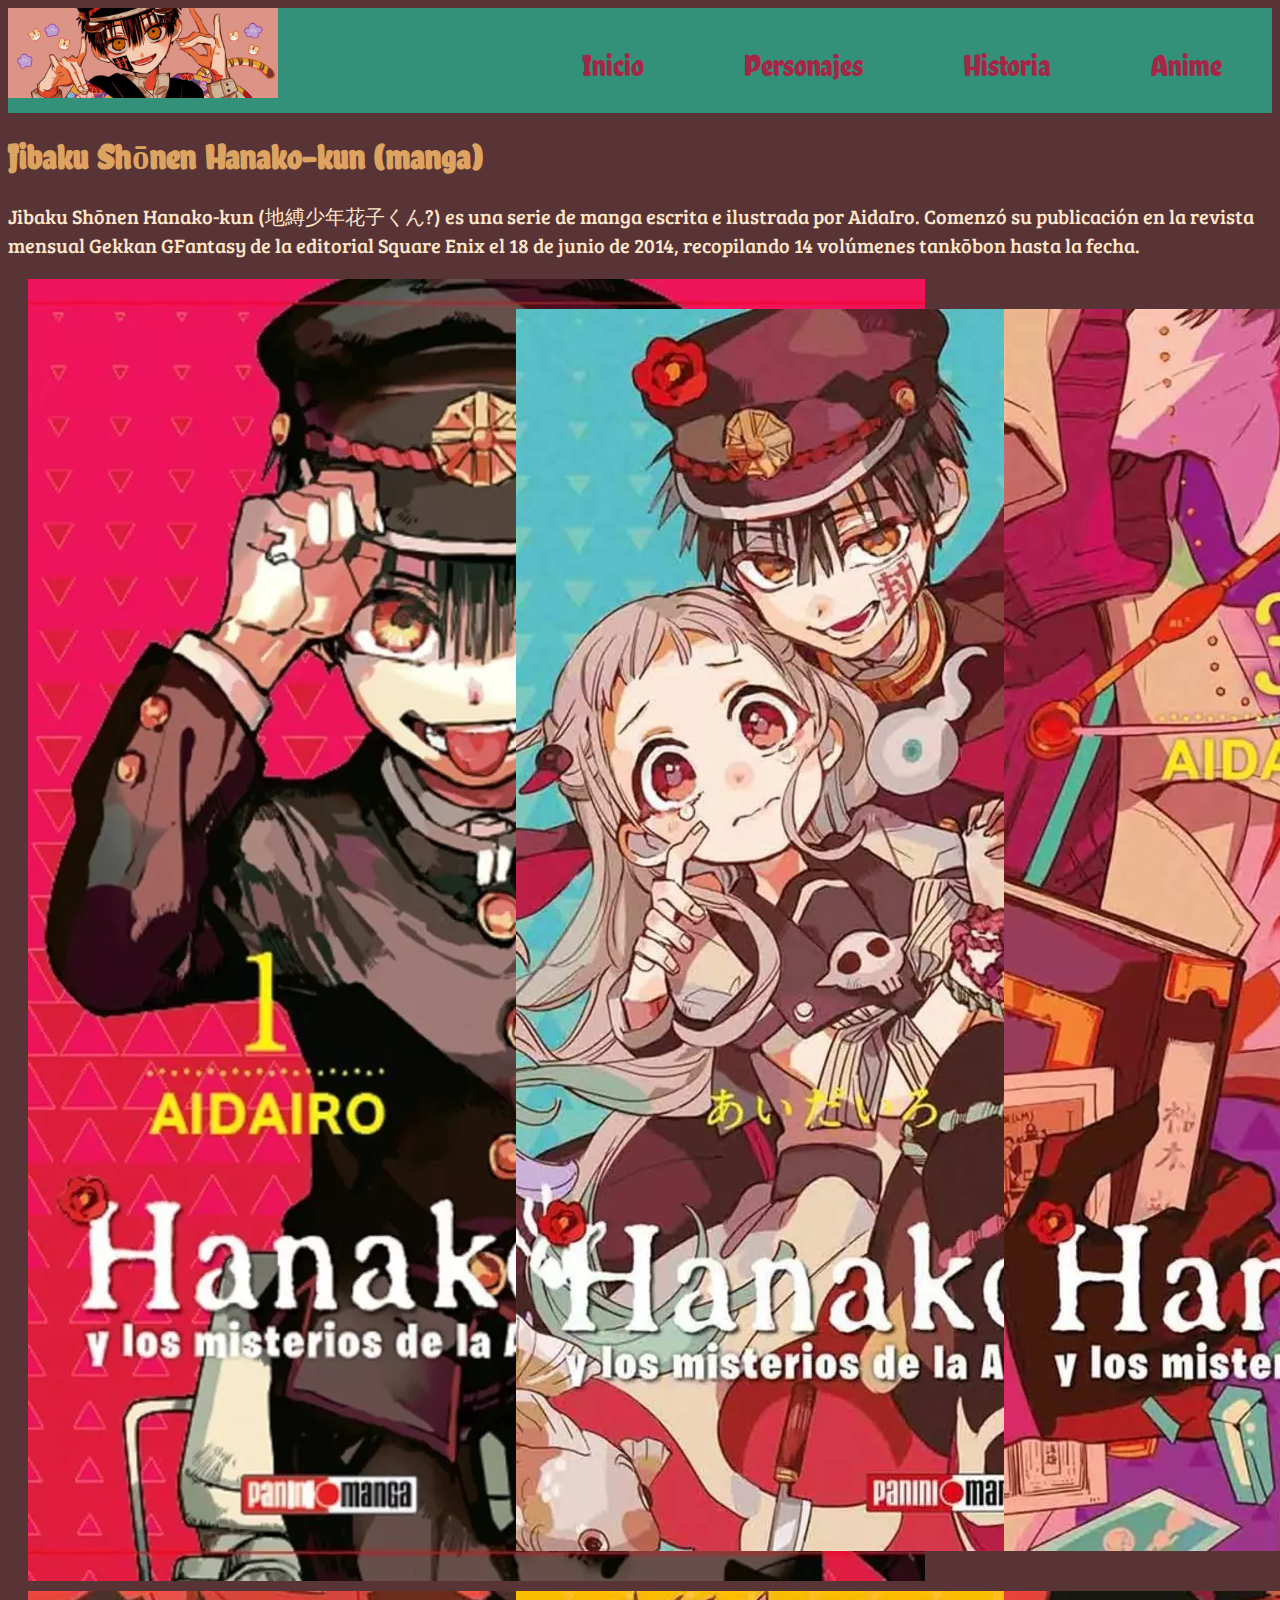
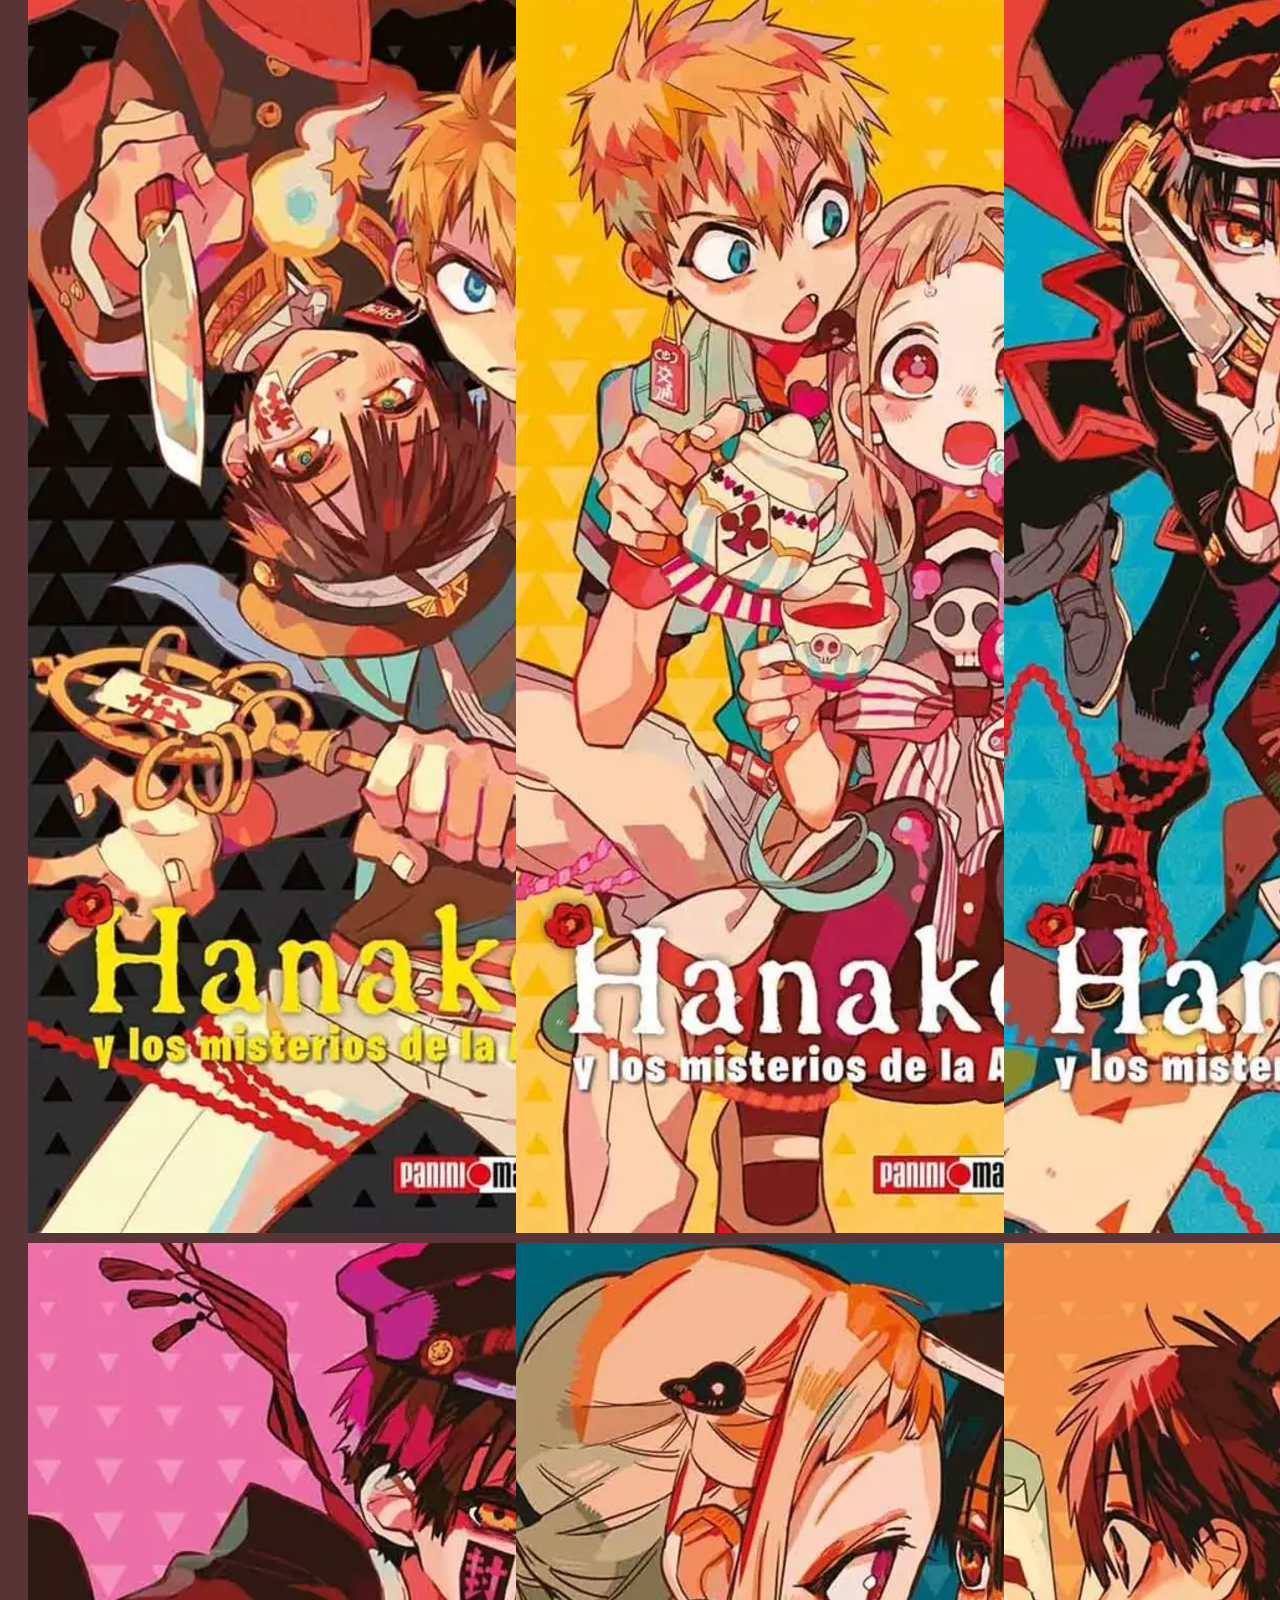
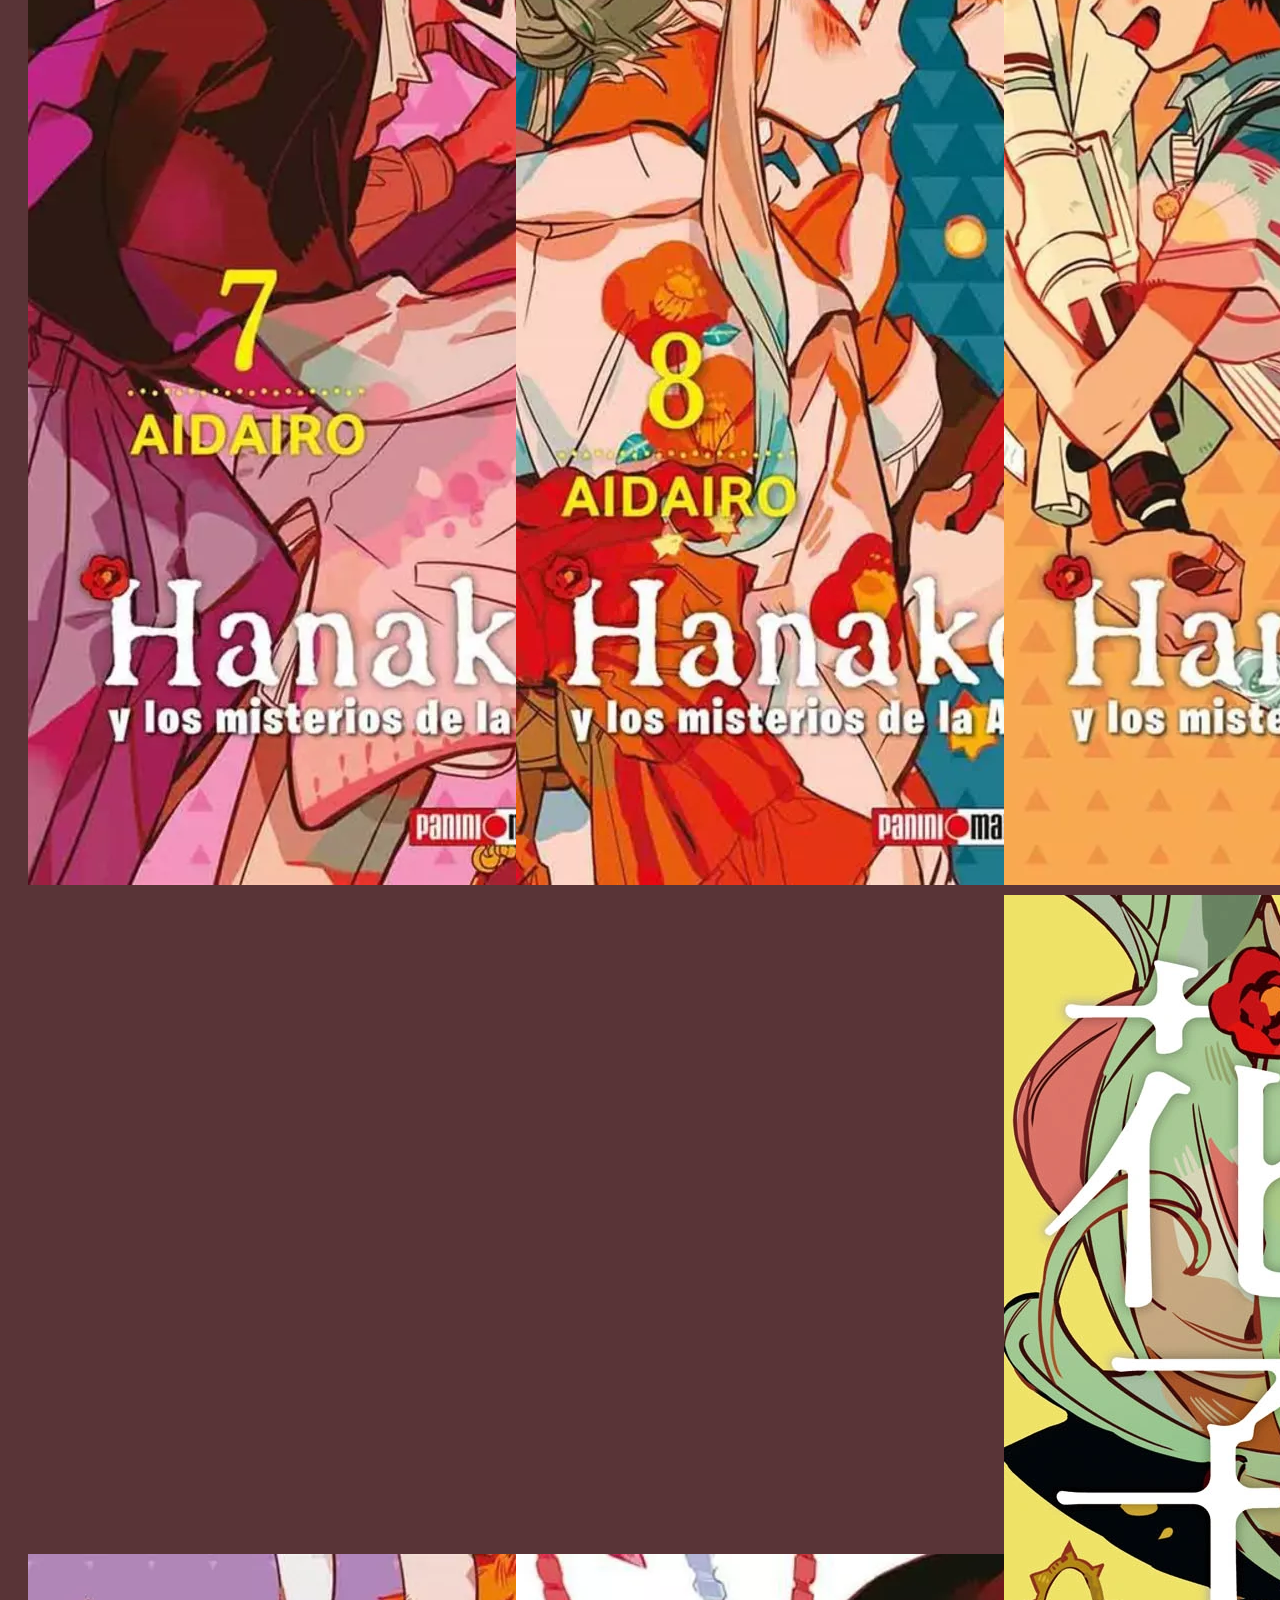
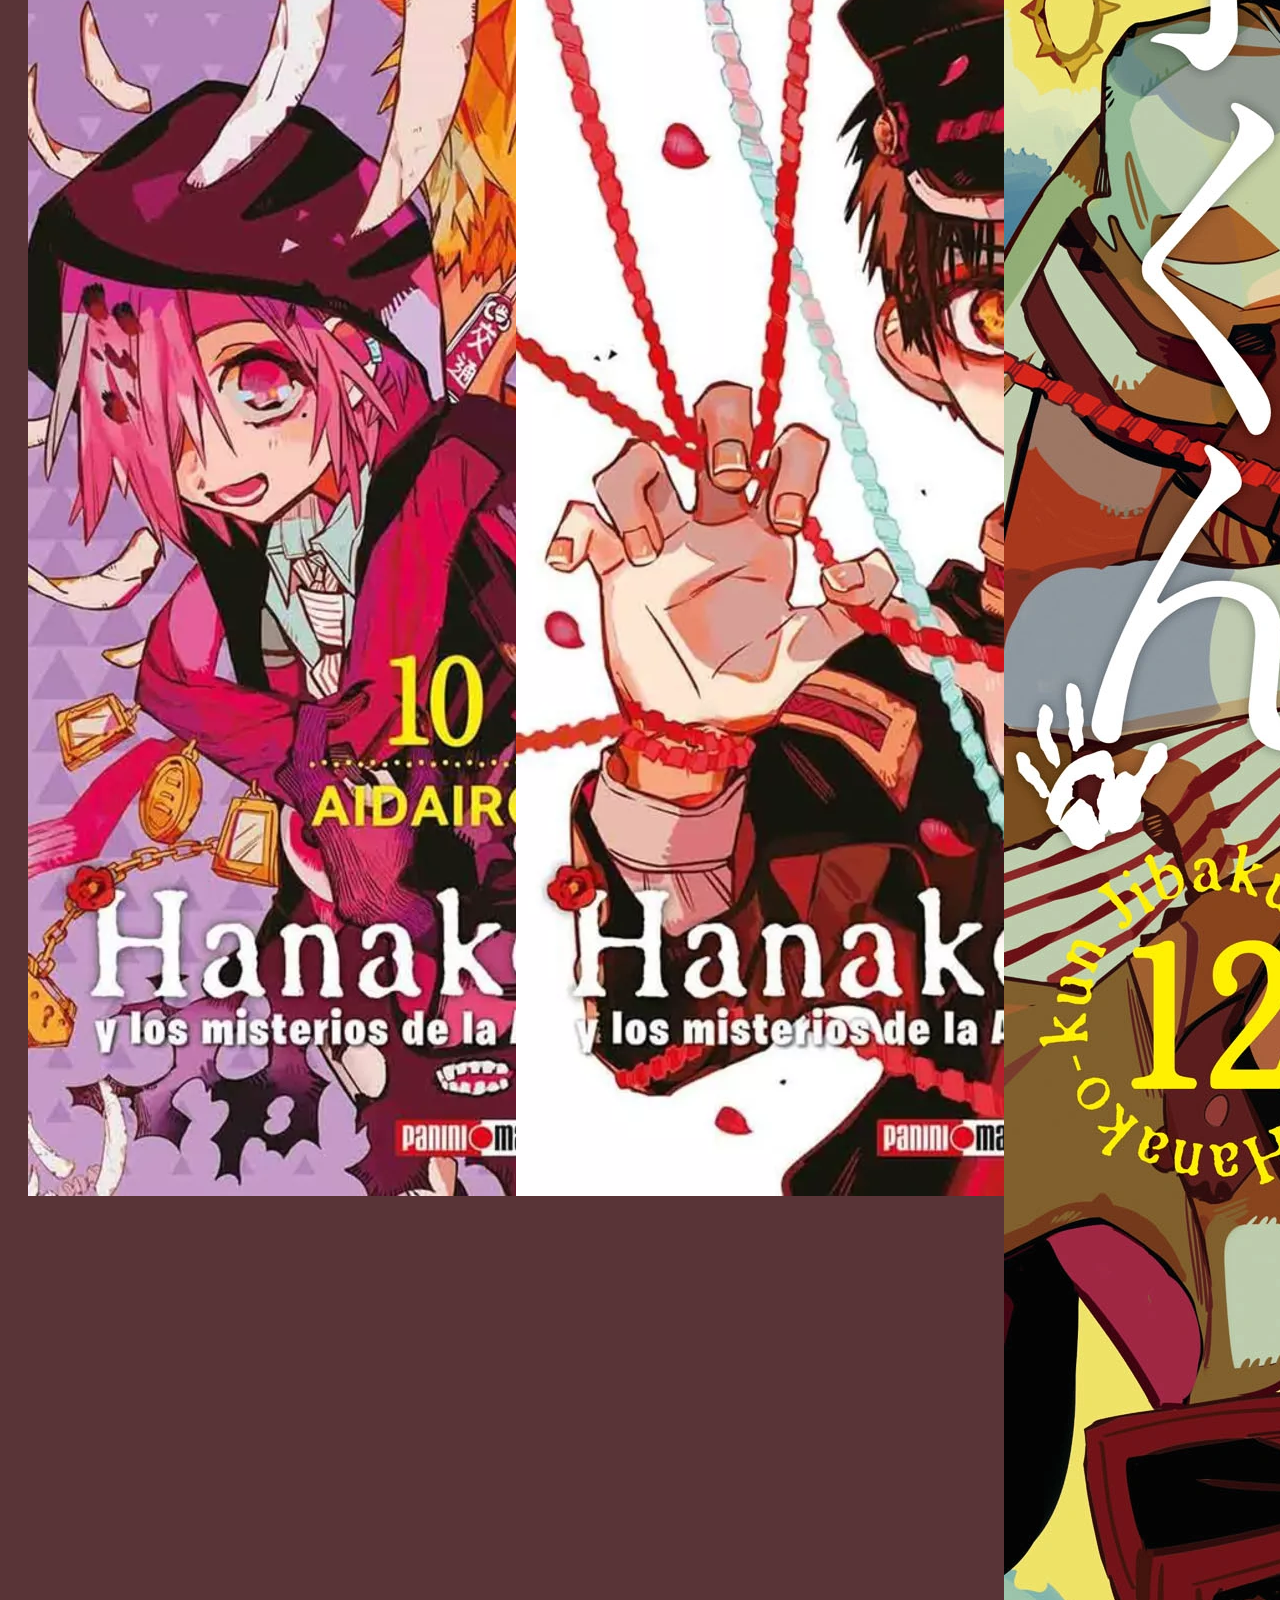
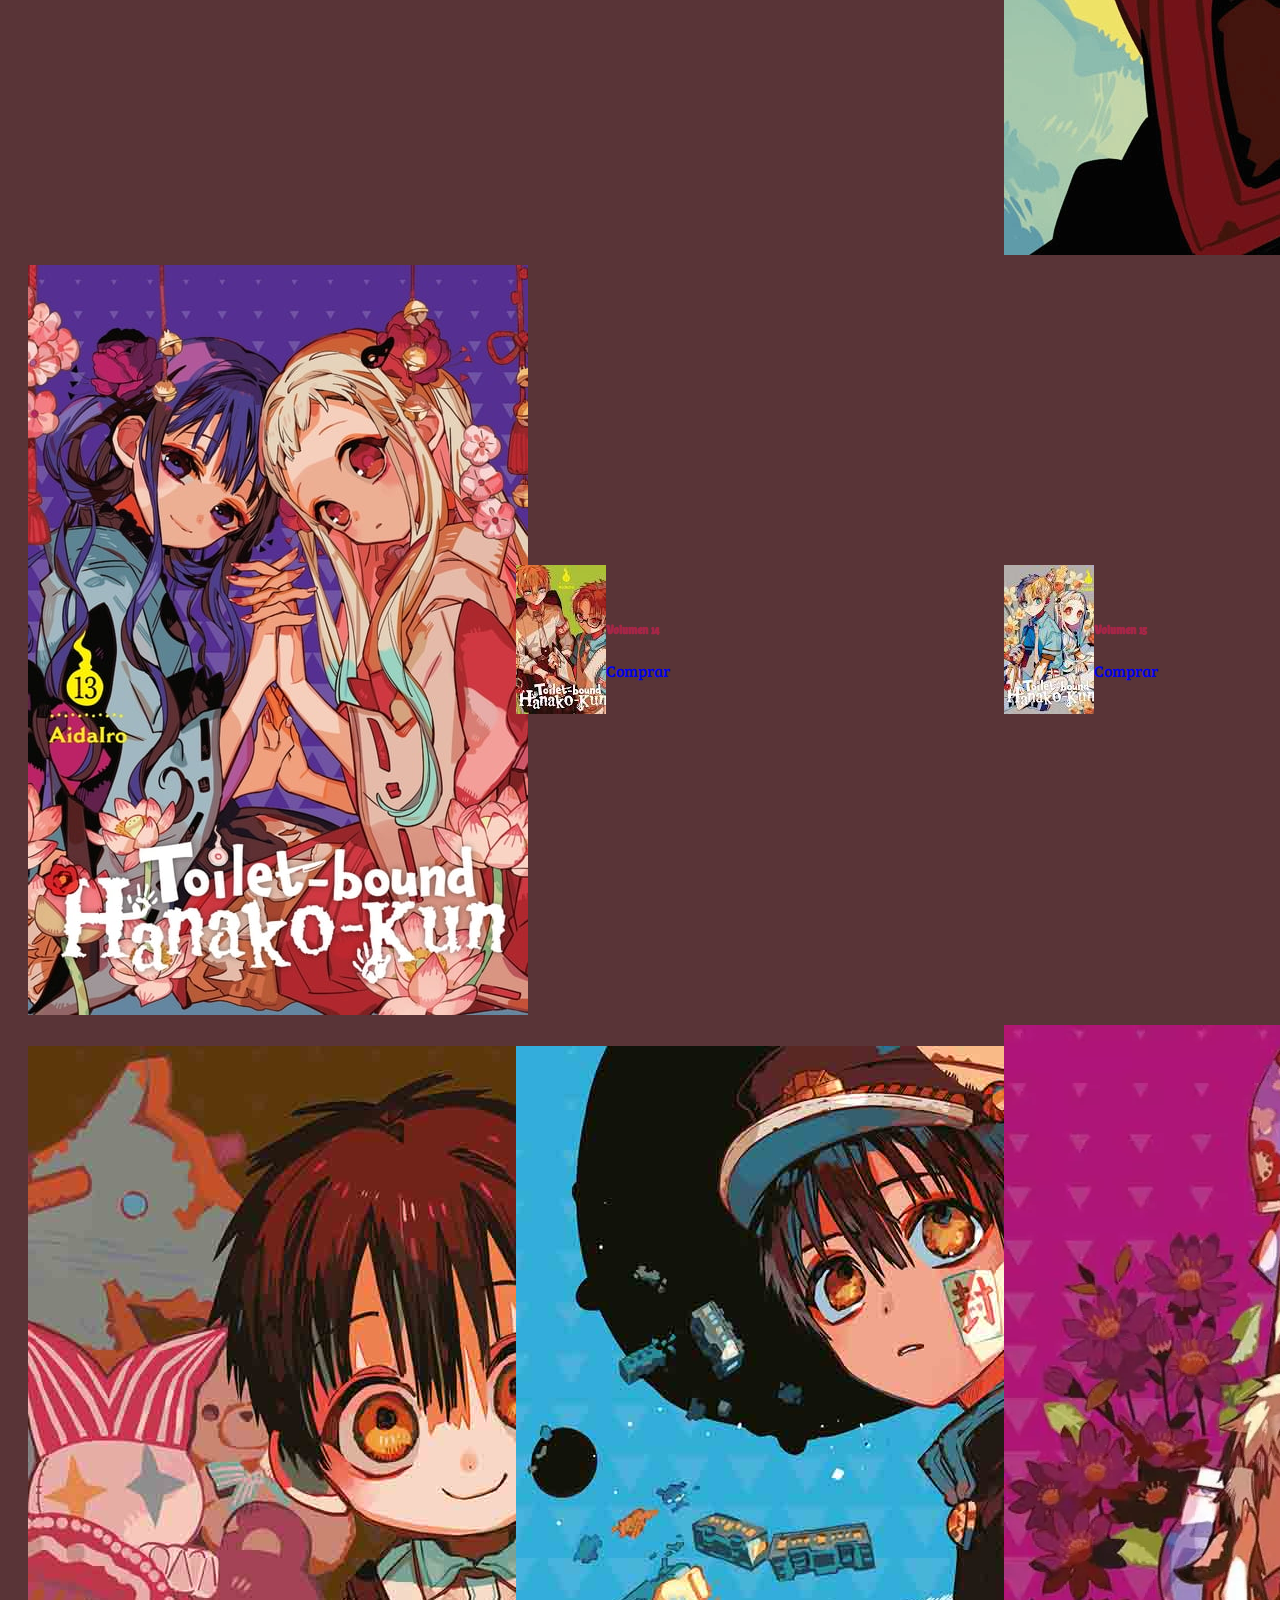
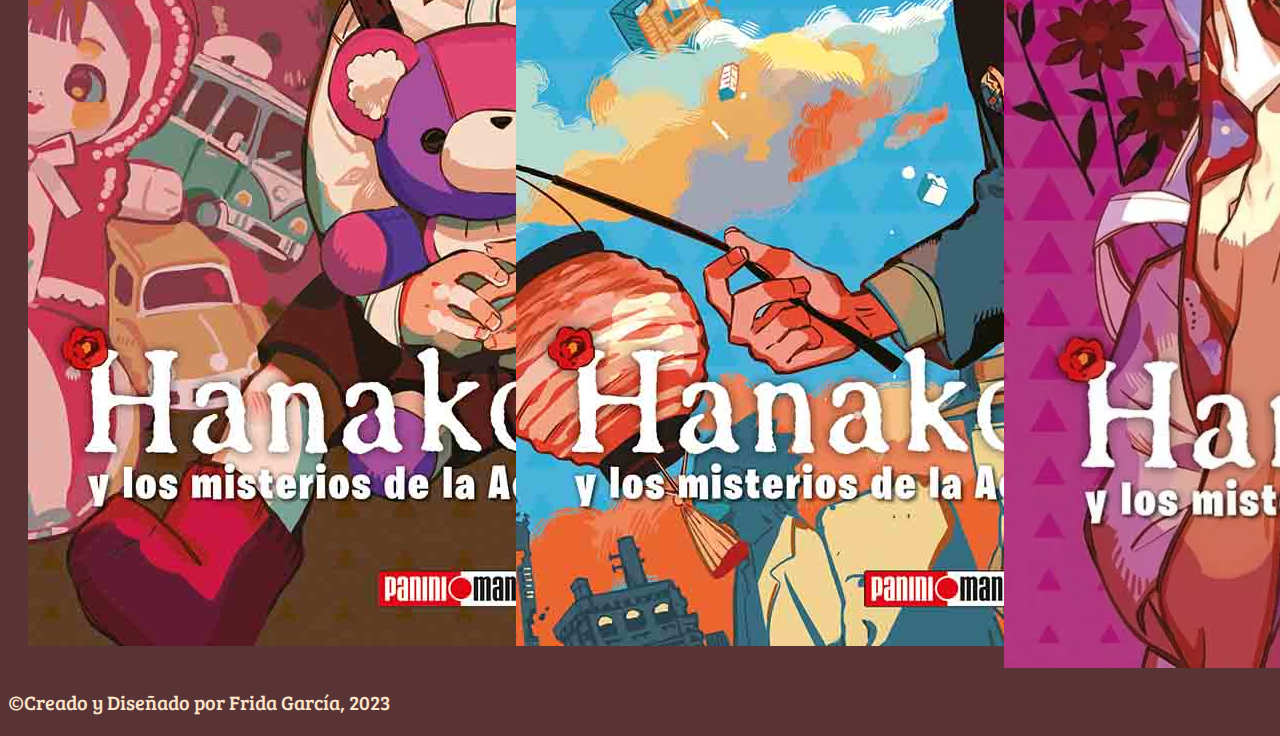
<file: Manga.html>
<!DOCTYPE html>
<html lang="es">
<head>
    <meta charset="UTF-8">
    <meta name="viewport" content="width=device-width, initial-scale=1.0">
    <link rel="stylesheet" href="style.css">
    <title>Manga</title>
    <link href="https://cdn.jsdelivr.net/npm/bootstrap@5.0.2/dist/css/bootstrap.min.css" rel="stylesheet" integrity="sha384-EVSTQN3/azprG1Anm3QDgpJLIm9Nao0Yz1ztcQTwFspd3yD65VohhpuuCOmLASjC" crossorigin="anonymous">
</head>
<body>
    <header>
        <div>
             <img src="./Imágenes/banner hanako.jpeg" alt="Banner Hanako">
        </div>
        <nav>
            <ul>
                <a href="index.html"><li>Inicio</li></a>
                <a href="Personajes.html"><li>Personajes</li></a>
                <a href="Historia.html"><li>Historia</li></a>
                <a href="Anime.html"><li>Anime</li></a>
            </ul> 
        </nav>
    </header>

    <div>
        <h1>Jibaku Shōnen Hanako-kun (manga)</h1>
        <p>Jibaku Shōnen Hanako-kun (地縛少年花子くん?) es una serie de manga escrita e ilustrada por AidaIro. Comenzó su publicación en la revista mensual Gekkan GFantasy 
            de la editorial Square Enix el 18 de junio de 2014, recopilando 14 volúmenes tankōbon hasta la fecha.
        </p>
    </div>
    <div class="manga container-fluid">
        <div class="card" style="width: 18rem;">
            <img src="./Manga/t1.webp" class="card-img-top" alt="Tomo1">
            <div class="card-body">
            <h5 class="card-title">Volumen 1</h5>
            <a href="https://tiendapanini.com.mx/hanako-kun-n1" class="btn btn-success">Comprar</a>
            </div>
        </div>
        <div class="card" style="width: 18rem;">
            <img src="./Manga/t2.webp" class="card-img-top" alt="Tomo2">
            <div class="card-body">
            <h5 class="card-title">Volumen 2</h5>
            <a href="https://tiendapanini.com.mx/hanako-kun-n2" class="btn btn-success">Comprar</a>
            </div>
        </div>
        <div class="card" style="width: 18rem;">
            <img src="./Manga/t3.webp" class="card-img-top" alt="Tomo3">
            <div class="card-body">
            <h5 class="card-title">Volumen 3</h5>
            <a href="https://tiendapanini.com.mx/hanako-kun-n3" class="btn btn-success">Comprar</a>
            </div>
        </div>
    </div>

    <div class="manga container-fluid">
        <div class="card" style="width: 18rem;">
            <img src="./Manga/t4.webp" class="card-img-top" alt="Tomo4">
            <div class="card-body">
            <h5 class="card-title">Volumen 4</h5>
            <a href="https://tiendapanini.com.mx/hanako-kun-n4" class="btn btn-success">Comprar</a>
            </div>
        </div>
        <div class="card" style="width: 18rem;">
            <img src="./Manga/t5.webp" class="card-img-top" alt="Tomo5">
            <div class="card-body">
            <h5 class="card-title">Volumen 5</h5>
            <a href="https://tiendapanini.com.mx/hanako-kun-n5" class="btn btn-success">Comprar</a>
            </div>
        </div>
        <div class="card" style="width: 18rem;">
            <img src="./Manga/t6.webp" class="card-img-top" alt="Tomo6">
            <div class="card-body">
            <h5 class="card-title">Volumen 6</h5>
            <a href="https://tiendapanini.com.mx/hanako-kun-n6" class="btn btn-success">Comprar</a>
            </div>
        </div>
    </div>

    <div class="manga container-fluid">
        <div class="card" style="width: 18rem;">
            <img src="./Manga/t7.webp" class="card-img-top" alt="Tomo7">
            <div class="card-body">
            <h5 class="card-title">Volumen 7</h5>
            <a href="https://tiendapanini.com.mx/hanako-kun-n7" class="btn btn-success">Comprar</a>
            </div>
        </div>
        <div class="card" style="width: 18rem;">
            <img src="./Manga/t8.webp" class="card-img-top" alt="Tomo8">
            <div class="card-body">
            <h5 class="card-title">Volumen 8</h5>
            <a href="https://tiendapanini.com.mx/hanako-kun-n8" class="btn btn-success">Comprar</a>
            </div>
        </div>
        <div class="card" style="width: 18rem;">
            <img src="./Manga/t9.webp" class="card-img-top" alt="Tomo9">
            <div class="card-body">
            <h5 class="card-title">Volumen 9</h5>
            <a href="https://tiendapanini.com.mx/hanako-kun-n9" class="btn btn-success">Comprar</a>
            </div>
        </div>
    </div>

    <div class="manga container-fluid">
        <div class="card" style="width: 18rem;">
            <img src="./Manga/t10.webp" class="card-img-top" alt="Tomo10">
            <div class="card-body">
            <h5 class="card-title">Volumen 10</h5>
            <a href="https://tiendapanini.com.mx/hanako-kun-n10" class="btn btn-success">Comprar</a>
            </div>
        </div>
        <div class="card" style="width: 18rem;">
            <img src="./Manga/t11.webp" class="card-img-top" alt="Tomo11">
            <div class="card-body">
            <h5 class="card-title">Volumen 11</h5>
            <a href="https://tiendapanini.com.mx/hanako-kun-n11" class="btn btn-success">Comprar</a>
            </div>
        </div>
        <div class="card" style="width: 18rem;">
            <img src="./Manga/12t.webp" class="card-img-top" alt="Tomo12">
            <div class="card-body">
            <h5 class="card-title">Volumen 12</h5>
            <a href="https://tiendapanini.com.mx/hanako-kun-n12" class="btn btn-success">Comprar</a>
            </div>
        </div>
    </div>

    <div class="manga container-fluid">
        <div class="card" style="width: 18rem;">
            <img src="./Manga/13.jpg" class="card-img-top" alt="Tomo13">
            <div class="card-body">
            <h5 class="card-title">Volumen 13</h5>
            <a href="https://tiendapanini.com.mx/hanako-kun-n13" class="btn btn-success">Comprar</a>
            </div>
        </div>
        <div class="card" style="width: 18rem;">
            <img src="./Manga/14.jpeg" class="card-img-top" alt="Tomo14">
            <div class="card-body">
            <h5 class="card-title">Volumen 14</h5>
            <a href="https://tiendapanini.com.mx/hanako-kun-n14" class="btn btn-success">Comprar</a>
            </div>
        </div>
        <div class="card" style="width: 18rem;">
            <img src="./Manga/15.jpeg" class="card-img-top" alt="Tomo15">
            <div class="card-body">
            <h5 class="card-title">Volumen 15</h5>
            <a href="https://tiendapanini.com.mx/hanako-kun-n15" class="btn btn-success">Comprar</a>
            </div>
        </div>
    </div>

    <div class="manga container-fluid">
        <div class="card" style="width: 18rem;">
            <img src="./Manga/16.jpg" class="card-img-top" alt="Tomo16">
            <div class="card-body">
            <h5 class="card-title">Volumen 16</h5>
            <a href="https://tiendapanini.com.mx/hanako-kun-n16" class="btn btn-success">Comprar</a>
            </div>
        </div>
        <div class="card" style="width: 18rem;">
            <img src="./Manga/17.jpg" class="card-img-top" alt="Tomo17">
            <div class="card-body">
            <h5 class="card-title">Volumen 17</h5>
            <a href="https://tiendapanini.com.mx/hanako-kun-n17" class="btn btn-success">Comprar</a>
            </div>
        </div>
        <div class="card" style="width: 18rem;">
            <img src="./Manga/t18.webp" class="card-img-top" alt="Tomo18">
            <div class="card-body">
            <h5 class="card-title">Volumen 18</h5>
            <a href="https://tiendapanini.com.mx/hanako-kun-n18" class="btn btn-success">Comprar</a>
            </div>
        </div>
    </div>
        
    <script src="https://cdn.jsdelivr.net/npm/bootstrap@5.0.2/dist/js/bootstrap.bundle.min.js" integrity="sha384-MrcW6ZMFYlzcLA8Nl+NtUVF0sA7MsXsP1UyJoMp4YLEuNSfAP+JcXn/tWtIaxVXM" crossorigin="anonymous"></script>
    <footer>
        <p>&copy;Creado y Diseñado por Frida García, 2023</p>
       </footer>
       
</body>
</html>
</file>
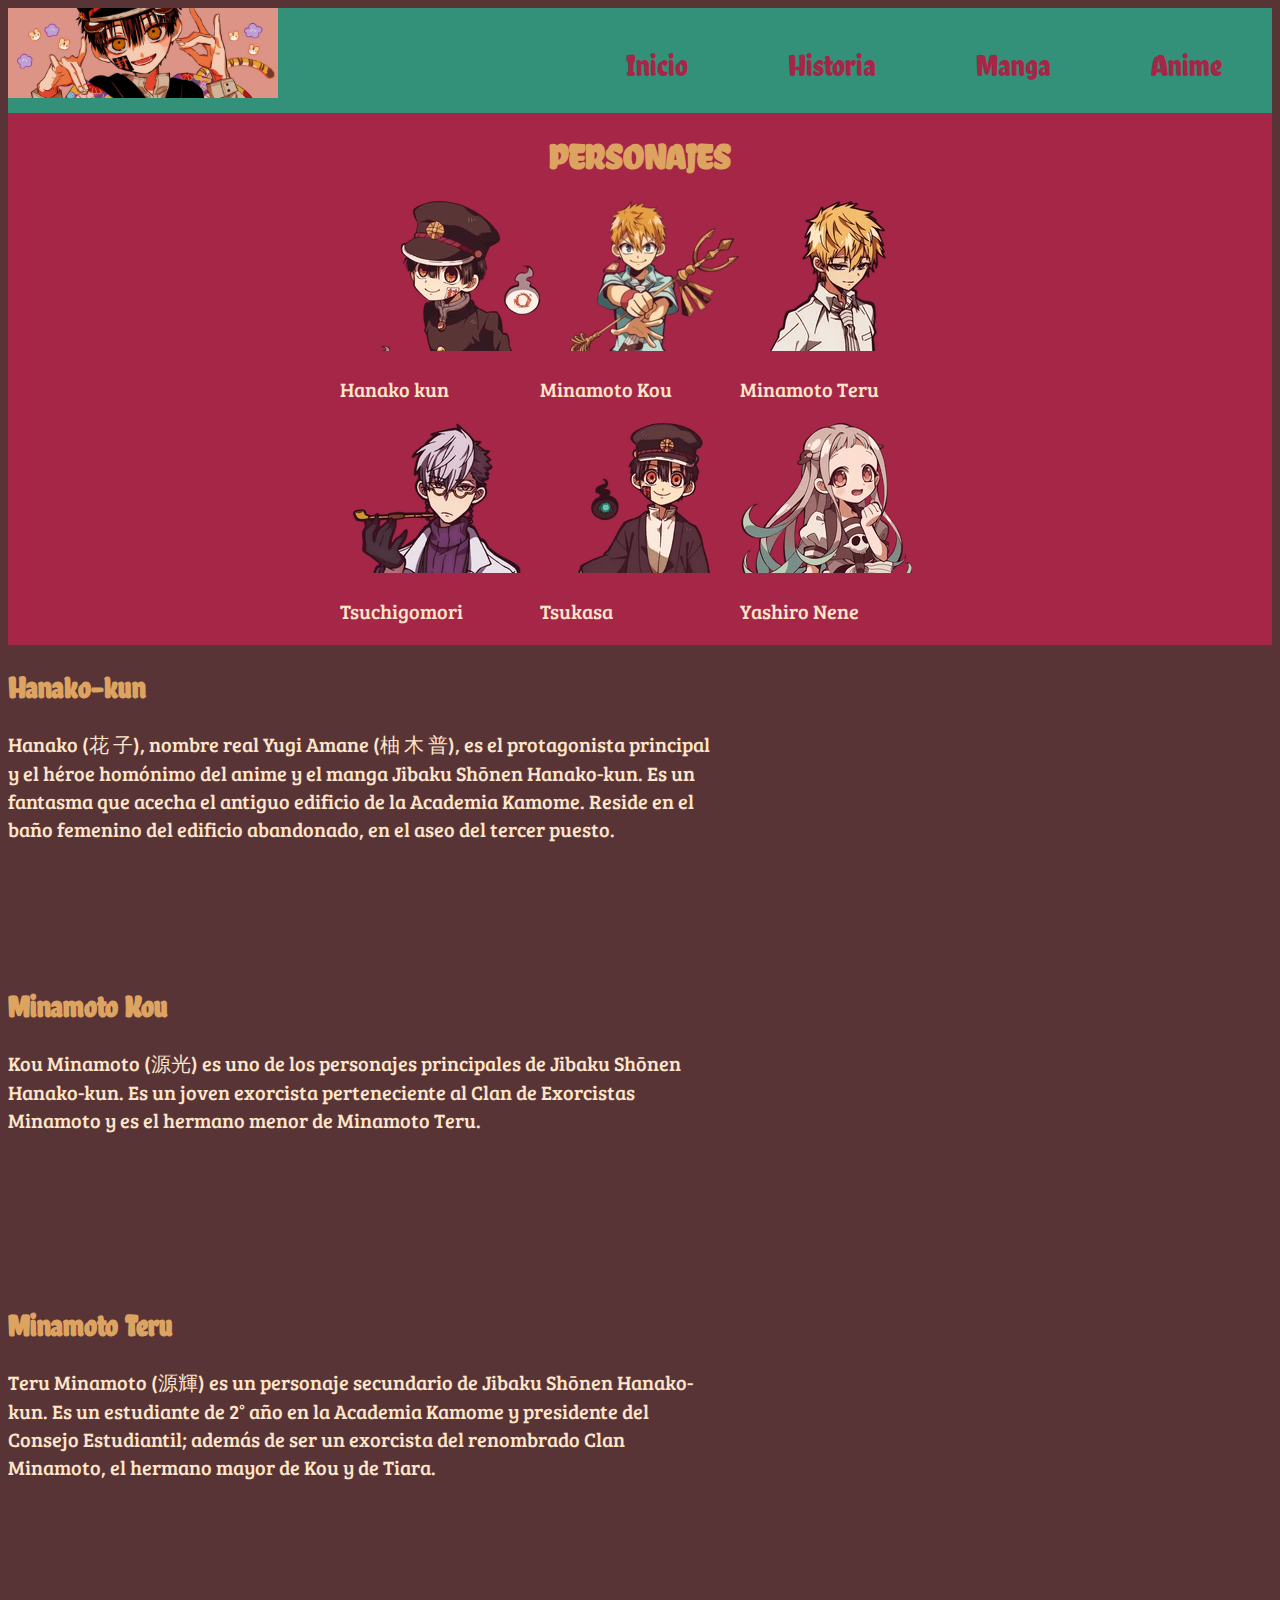
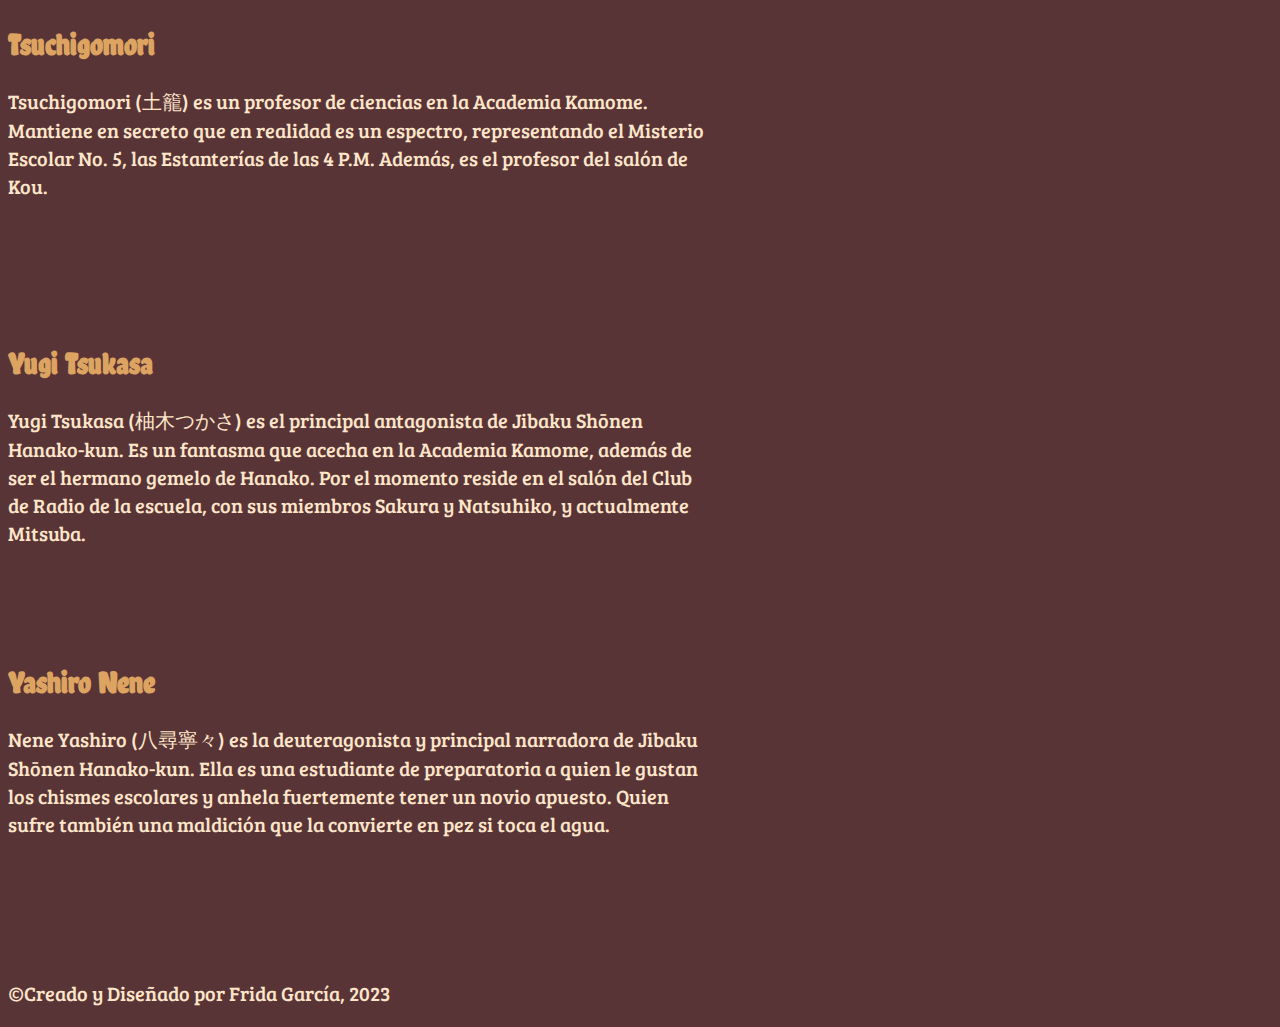
<file: Personajes.html>
<!DOCTYPE html>
<html lang="es">
<head>
    <meta charset="UTF-8">
    <meta name="viewport" content="width=device-width, initial-scale=1.0">
    <link rel="stylesheet" href="style.css">
    <title>Personajes</title>
    <link href="https://cdn.jsdelivr.net/npm/bootstrap@5.0.2/dist/css/bootstrap.min.css" rel="stylesheet" integrity="sha384-EVSTQN3/azprG1Anm3QDgpJLIm9Nao0Yz1ztcQTwFspd3yD65VohhpuuCOmLASjC" crossorigin="anonymous">
</head>
<body>
    <header>
        <div>
             <img src="./Imágenes/banner hanako.jpeg" alt="Banner Hanako">
        </div>
        <nav>
            <ul>
                <a href="index.html"><li>Inicio</li></a>
                <a href="Historia.html"><li>Historia</li></a>
                <a href="Manga.html"><li>Manga</li></a>
                <a href="Anime.html"><li>Anime</li></a>
            </ul> 
        </nav>
    </header>
    <div class="container">
        <div class="row">
            <div class="col-md-12">
                <h1>PERSONAJES</h1>
            </div>
        </div>
        <div class="row">
            <div class="col-md-4 ">
                <a href="#hanako">
                    <img src="./Imágenes/Hanako_Kun.webp" alt="Hanako">
                    <p>Hanako kun</p>
                </a>
            </div>
            <div class="col-md-4 ">
                <a href="#kou">
                    <img src="./Imágenes/Minamoto_Kou.webp" alt="Kou">
                 <p>Minamoto Kou</p>
                </a>
            </div>
            <div class="col-md-4 ">
                <a href="#teru">
                 <img src="./Imágenes/Teru_Minamoto.webp" alt="teru">
                    <p>Minamoto Teru</p>
                </a>
            </div>
        </div>
        <div class="row">
            <div class="col-md-4 ">
                <a href="#tsuchigomori">
                    <img src="./Imágenes/Tsuchigomori_Anime.webp" alt="tsuchi">
                    <p>Tsuchigomori</p>
                </a>
            </div>
            <div class="col-md-4 ">
                <a href="#yugi">
                    <img src="./Imágenes/Tsukasa_Anime.webp" alt="Tsukasa">
                    <p>Tsukasa</p>
                </a>
            </div>
            <div class="col-md-4 ">
                <a href="#nene">
                    <img src="./Imágenes/Yashiro_Nene.webp" alt="nene">
                    <p>Yashiro Nene</p>
                </a>
            </div>
        </div>
    </div>

    <div class="row">
        <div class="col-md-8">
            <h2 id="hanako">Hanako-kun</h2>
            <p>
                Hanako (花 子), nombre real Yugi Amane (柚 木 普), es el protagonista principal y el héroe homónimo del anime y el manga Jibaku Shōnen Hanako-kun. 
                Es un fantasma que acecha el antiguo edificio de la Academia Kamome. Reside en el baño femenino del edificio abandonado, en el aseo del tercer puesto.
            </p>
        </div>
        <div class="col-md-4">
            <iframe width="560" height="315" src="https://www.youtube.com/embed/MIrYVYJTp8E" title="YouTube video player" frameborder="0" allow="accelerometer; autoplay; clipboard-write; encrypted-media; gyroscope; picture-in-picture; web-share" allowfullscreen></iframe>
        </div>
    </div>

    <div class="row">
        <div class="col-md-8">
            <h2 id="kou">Minamoto Kou</h2>
            <p>
                Kou Minamoto (源光) es uno de los personajes principales de Jibaku Shōnen Hanako-kun. Es un joven exorcista perteneciente al Clan de Exorcistas Minamoto 
             y es el hermano menor de Minamoto Teru.
            </p>
        </div>
        <div class="col-md-4">
            <iframe width="560" height="315" src="https://www.youtube.com/embed/rVLvHnRPd80" title="YouTube video player" frameborder="0" allow="accelerometer; autoplay; clipboard-write; encrypted-media; gyroscope; picture-in-picture; web-share" allowfullscreen></iframe>
        </div>
    </div>

    <div class="row">
        <div class="col-md-8">
            <h2 id="teru">Minamoto Teru</h2>
            <p>
                Teru Minamoto (源輝) es un personaje secundario de Jibaku Shōnen Hanako-kun. Es un estudiante de 2° año en la Academia Kamome y presidente del Consejo Estudiantil; 
                además de ser un exorcista del renombrado Clan Minamoto, el hermano mayor de Kou y de Tiara.
            </p>
        </div>
        <div class="col-md-4">
            <iframe width="560" height="315" src="https://www.youtube.com/embed/K9hBpFdUjAU" title="YouTube video player" frameborder="0" allow="accelerometer; autoplay; clipboard-write; encrypted-media; gyroscope; picture-in-picture; web-share" allowfullscreen></iframe>
        </div>
    </div>

    <div class="row">
        <div class="col-md-8">
            <h2 id="tsuchigomori">Tsuchigomori</h2>
            <p>
                Tsuchigomori (土籠) es un profesor de ciencias en la Academia Kamome. Mantiene en secreto que en realidad es un espectro, representando el Misterio Escolar No. 5, 
                las Estanterías de las 4 P.M. Además, es el profesor del salón de Kou.
            </p>
        </div>
        <div class="col-md-4">
            <iframe width="560" height="315" src="https://www.youtube.com/embed/1W9e6Vj3Wpc" title="YouTube video player" frameborder="0" allow="accelerometer; autoplay; clipboard-write; encrypted-media; gyroscope; picture-in-picture; web-share" allowfullscreen></iframe>
        </div>
    </div>

    <div class="row">
        <div class="col-md-8">
            <h2 id="yugi">Yugi Tsukasa</h2>
            <p>
                Yugi Tsukasa (柚木つかさ) es el principal antagonista de Jibaku Shōnen Hanako-kun. Es un fantasma que acecha en la Academia Kamome, además de ser el hermano gemelo de Hanako. 
                Por el momento reside en el salón del Club de Radio de la escuela, con sus miembros Sakura y Natsuhiko, y actualmente Mitsuba.
            </p>
        </div>
        <div class="col-md-4">
            <iframe width="560" height="315" src="https://www.youtube.com/embed/KjHoT_eKS4I" title="YouTube video player" frameborder="0" allow="accelerometer; autoplay; clipboard-write; encrypted-media; gyroscope; picture-in-picture; web-share" allowfullscreen></iframe>
        </div>
    </div>

    <div class="row">
        <div class="col-md-8">
            <h2 id="nene">Yashiro Nene</h2>
            <p>
                Nene Yashiro (八尋寧々) es la deuteragonista y principal narradora de Jibaku Shōnen Hanako-kun. Ella es una estudiante de preparatoria a quien le gustan los chismes escolares 
                y anhela fuertemente tener un novio apuesto. Quien sufre también una maldición que la convierte en pez si toca el agua.
            </p>
        </div>
        <div class="col-md-4">
            <iframe width="560" height="315" src="https://www.youtube.com/embed/ESovKGmheUc" title="YouTube video player" frameborder="0" allow="accelerometer; autoplay; clipboard-write; encrypted-media; gyroscope; picture-in-picture; web-share" allowfullscreen></iframe>
        </div>
    </div>

    <script src="https://cdn.jsdelivr.net/npm/bootstrap@5.0.2/dist/js/bootstrap.bundle.min.js" integrity="sha384-MrcW6ZMFYlzcLA8Nl+NtUVF0sA7MsXsP1UyJoMp4YLEuNSfAP+JcXn/tWtIaxVXM" crossorigin="anonymous"></script>

    <footer>
        <p>&copy;Creado y Diseñado por Frida García, 2023</p>
       </footer>
       
</body>
</html>
</file>
<file: style.css>
@import url('https://fonts.googleapis.com/css2?family=Chela+One&family=Noto+Sans+JP:wght@100&display=swap');
@import url('https://fonts.googleapis.com/css2?family=Bree+Serif&family=Chela+One&family=Noto+Sans+JP:wght@100&display=swap');
body {
    background-color: #593437 !important;
}

header {
    display: flex;
    flex-direction: row;
    justify-content: space-between;
    background-color: #339179;
    width: 100%;
}
a {
    text-decoration: none !important;
}

header ul {
    list-style: none;
    display: flex;
    flex-direction: row;
    font-size: 30px;
    color: #A62648 !important;
    font-family: 'Chela One', cursive;
}

header ul li {
    margin: 10px 50px 0 50px;
    color: #A62648 !important;
}
header img {
    height: 90px;
}

.caja img {
    width: 50px;
}

h1 {
    font-size: 35px;
    color:#DDA361 !important;
    font-family: 'Chela One', cursive;
}

h2 {
    font-size: 30px;
    color: #DDA361 !important;
    font-family: 'Chela One', cursive;
}

p {
    font-size: 20px;
    color: #FDE5C9;
    font-family: 'Bree Serif', serif;
}

.main {
    display: flex;
    flex-direction: row;
    margin: 10px 0 10px 0;
    width: 100%;
    background-color: #A62648;
}

.caja {
    width: 100%;
    height: 90%;
    display: flex;
    flex-direction: column;
    align-items: center;
    justify-content: center;
}

.caja p {
    font-size: 16px;
}

#lista {
    font-size: 16px;
    color: #FDE5C9;
    font-family: 'Bree Serif', serif;
}

.recursos {
    display: flex;
    flex-direction: row;
    justify-content: space-between;
    margin: 10px 60px 10px 60px;

}

.contenedor {
    display: flex;
    flex-direction: row;
    margin: 10px 0 10px 0;
    width: 100%;
    background-color: #A62648;
}

.noticias {
    width: 100%;
    height: 90%;
    display: flex;
    flex-direction: column;
    align-items: center;
    justify-content: center;
}

.titulonoticia {
    display: flex;
    align-items: center;
    justify-content: center;

}

.contenedor img {
    height: 50px;
    background-color: #6e1029;
    border-radius: 20%;
}

.container {
    background-color: #A62648;
    flex-direction: column;
    align-items: center;
}

.card-title {
    color: #A62648;
    font-family: 'Chela One', cursive;
}
.card-body a {
    font-family: 'Bree Serif', serif;
}

.card {
    display: flex;
    align-items: center;
}

.manga {
    display: flex;
    flex-direction: row;
    justify-content: space-between;
    margin: 10px 0 10px 20px;
    width: 100%;
}

.acordion h2{
    display: flex;
    color: #6e1029;
}

.acordion-body p{
    color: #A62648 !important;
}

.acordeon p{
    color: #A62648;
}

.animeintro {
    background-color: #6e1029;
}

.container-anime ul{
        font-size: 20px;
    color: #FDE5C9;
    font-family: 'Bree Serif', serif;
}

.container-anime strong{
            font-size: 20px;
    color: #339179;
    font-family: 'Bree Serif', serif;
}

.row {
    display: flex;
    flex: row;
    justify-content: center;
}

.container-anime {
    background-color: #6e1029;
}

.episodiosanime {
        display: flex;
    flex-direction: row;
    margin: 10px 0 10px 0;
    width: 100%;
    background-color: #A62648;
    justify-content: center;
}
</file>
